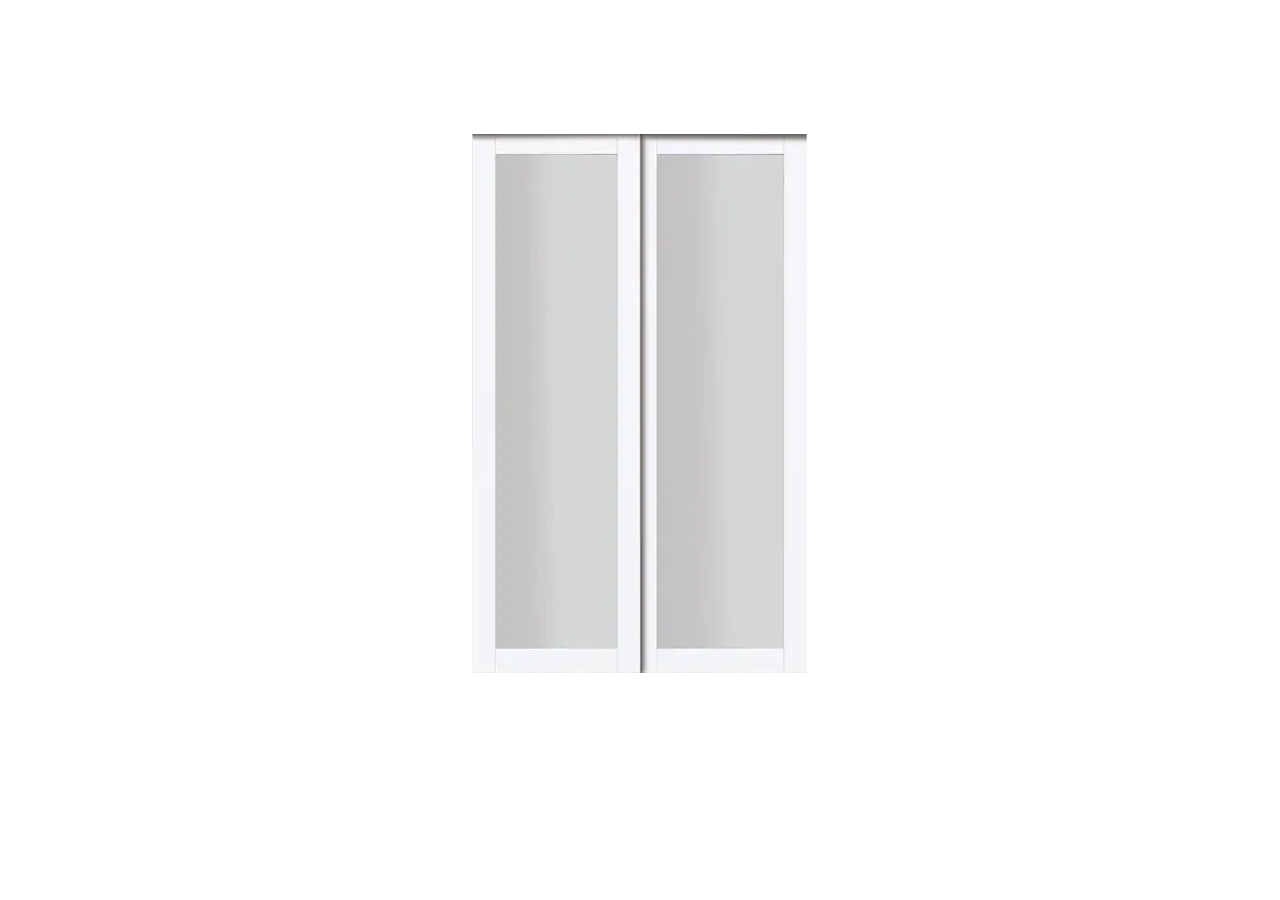
<file: index.html>
<html lang="en">
<head>
    <meta charset="UTF-8">
    <meta name="viewport"
          content="width=device-width, user-scalable=no, initial-scale=1.0, maximum-scale=1.0, minimum-scale=1.0">
    <meta http-equiv="X-UA-Compatible" content="ie=edge">
    <link rel="stylesheet" href="assets/css/landingpage/landing.css">
    <title>Welcome</title>
</head>
<body>
<div class="door">
    <div class="door-wrapper">
        <input type="checkbox" checked>
        <div class="door-section door-section-left">
            <a href="maincontent.html"><img src="assets/images/landingpage/door.jpg" alt="enterdoors.jpg" class="left-door"></a>
        </div>
        <div class="door-reveal">
            <a style="text-decoration: none;" href="maincontent.html"><p class="enter">Enter</p></a>
        </div>
        <div class="door-section door-section-right">
            <img src="assets/images/landingpage/door1.jpg" alt="enterdoors.jpg" class="right-door">
        </div>
    </div>
</div>
</body>
</html>
</file>
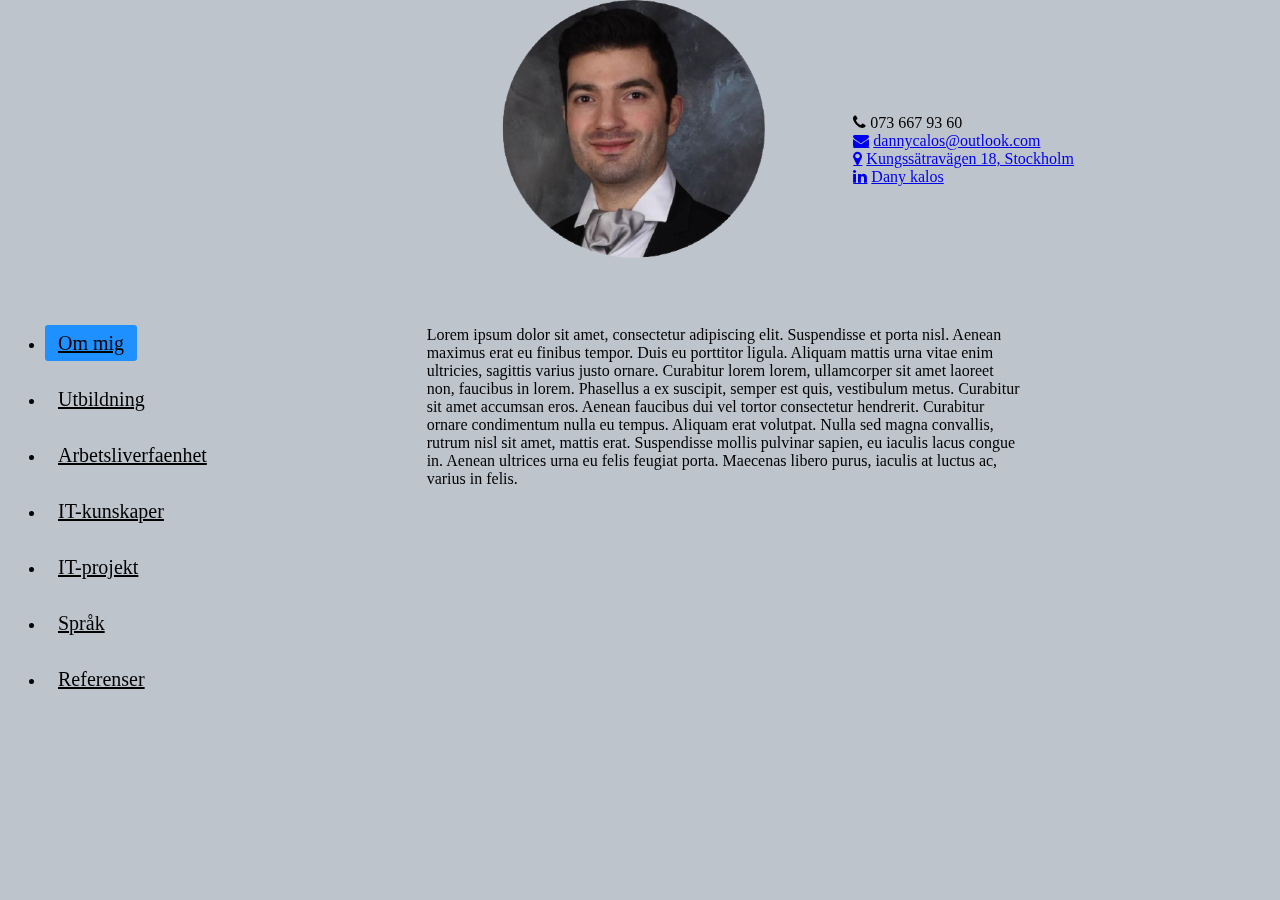
<file: DannyKalosPortfolio.html>
<html lang="en">
<head>
    <meta charset="UTF-8">
    <meta name="viewport"
          content="width=device-width, user-scalable=no, initial-scale=1.0, maximum-scale=1.0, minimum-scale=1.0">
    <meta http-equiv="X-UA-Compatible" content="ie=edge">
    <link rel="stylesheet" href="assets/css/portfolio/dannykalosportfolio.css">
    <link rel="stylesheet" href="https://cdnjs.cloudflare.com/ajax/libs/font-awesome/4.7.0/css/font-awesome.min.css">
    <title>Danny Kalos</title>
</head>
<body>
    <div class="container">
        <img src="assets/images/dannycv/dannykalos.png" alt="image"/>
        <div class="contactinfo">
            <section class="mobile">
                <a id="mobileIconTag" class="fa fa-phone"></a>
                <span id = "phoneIcon" class="fa fa-phone"></span>
                <span id="mobileNumber" >073 667 93 60</span>
            </section>
            <section class="email">
                <a href="#emailBox" id = "envelopeIcon" class="fa fa-envelope"></a> 
                <a id="emailAddress" href="#emailBox">dannycalos@outlook.com</a>
            </section>
            <section class="adress">
                <a href="https://www.google.se/maps/place/Kungss%C3%A4trav%C3%A4gen+18,+127+37+Sk%C3%A4rholmen/@59.2864917,17.9205405,17z/data=!3m1!4b1!4m5!3m4!1s0x465f769abcc0ce9b:0xb589e49b9515ac29!8m2!3d59.2864917!4d17.9227292" id = "locationIcon" class="fa fa-map-marker"></a> 
                <a id="location" href="https://www.google.se/maps/place/Kungss%C3%A4trav%C3%A4gen+18,+127+37+Sk%C3%A4rholmen/@59.2864917,17.9205405,17z/data=!3m1!4b1!4m5!3m4!1s0x465f769abcc0ce9b:0xb589e49b9515ac29!8m2!3d59.2864917!4d17.9227292">Kungssätravägen 18, Stockholm</a>
            </section>
            <section class="linkedin">
                <a href="https://www.linkedin.com/in/dany-kalos-a0a109143" id = "linkedinIcon" class="fa fa-linkedin"></a> 
                <a id="linkedinProfile" href="https://www.linkedin.com/in/dany-kalos-a0a109143">Dany kalos</a>
            </section>
        </div>
        <nav>
            <ul>
                <li><a id="menuButton1" class="active" href="#text-section1" onclick="displayElement('text-section1', 'menuButton1')">Om mig</a></li>
                <li><a id="menuButton2" href="#text-section2" onclick="displayElement('text-section2', 'menuButton2')">Utbildning</a></li>
                <li><a id="menuButton3" href="#text-section3" onclick="displayElement('text-section3', 'menuButton3')">Arbetsliverfaenhet</a></li>
                <li><a id="menuButton4" href="#text-section4" onclick="displayElement('text-section4', 'menuButton4')">IT-kunskaper</a></li>    
                <li><a id="menuButton5" href="#text-section5" onclick="displayElement('text-section5', 'menuButton5')">IT-projekt</a></li>
                <li><a id="menuButton6" href="#text-section6" onclick="displayElement('text-section6', 'menuButton6')">Språk</a></li>    
                <li><a id="menuButton7" href="#text-section7" onclick="displayElement('text-section7', 'menuButton7')">Referenser</a></li>
            </ul>
        </nav>
        <div class="text">
            <section id="text-section1" class="text-section1">Lorem ipsum dolor sit amet, consectetur adipiscing elit. Suspendisse et porta nisl. Aenean maximus erat eu finibus tempor. Duis eu porttitor ligula. Aliquam mattis urna vitae enim ultricies, sagittis varius justo ornare. Curabitur lorem lorem, ullamcorper sit amet laoreet non, faucibus in lorem. Phasellus a ex suscipit, semper est quis, vestibulum metus. Curabitur sit amet accumsan eros. Aenean faucibus dui vel tortor consectetur hendrerit. Curabitur ornare condimentum nulla eu tempus. Aliquam erat volutpat. Nulla sed magna convallis, rutrum nisl sit amet, mattis erat. Suspendisse mollis pulvinar sapien, eu iaculis lacus congue in. Aenean ultrices urna eu felis feugiat porta. Maecenas libero purus, iaculis at luctus ac, varius in felis.</section>
            <section id="text-section2" class="text-section2">
                <h3>Java (Yh-utbildning), 400 poäng,
                Newton Yrkeshögskola, 2019 – pågående</h3>
                <li>Utbildningen är framtagen i nära samarbete med IT-branschen och syftar till att ge en bred kompetens för att kunna arbeta som programmerare i teammiljö</li>
                <li>Utbildningen är 4 terminer lång</li>
                <li>En tredjedel av utbildningen är praktik på företag i IT-branschen</li>
                <li>I utbildningen ingår kurser inom områdena objektorienterad programmering, testning, agil systemutveckling, utveckling av webbapplikationer, entreprenörskap, färdighetsträning, ledarskap och kommunikation</li>
                
                <h3>Revisor (Universitet-utbildning), 180 poäng,
                The Lebanese University of Business, 2005 – 2008</h3>
                <li>Utbildningen fokuserade endast på företagsekonomi, emellertid handlade vissa kurser bland annat om ekonomi, finansmatte, juridik, marknadsföring och konsumtion</li>
                <li>Utbildning är oavslutad. Jag har en hängande kurs kvar vilken utgör 3 poäng.</li>
                <li>Examenprojektet är slutfört.</li> 
                
                <h3>Ekonomi och sociologi (Gymnasie ), Sen El Fil Gymnasiet, 2004
                3 årsutbildning</h3>
                <li>Första året är allmänt och de andra 2 år är linje utbildning</li>
                </section>
            <section id="text-section3" class="text-section3">
                <h3>Logistiker, Hisselektronik, 2017/12 - nuvarande</h3>
                <li>Hantera inleverans och utleverans, tar emot inleverans och boka transport för utleverans</li>
                <li>Kunskap inom företagsystemet Monitor</li>
                <li>Hantera lager, skapa, planera och spara plats effektivt</li>
                <li>Kundservice och kontakt med olika transportbolag</li>
                
                <h3>Byggarbetare, Sthlm riv & bemanning, 2017/05 - 2017/12</h3> 
                <li>Arbetsledare på olika arbetsplatser</li>
                <li>Planera arbetet på ett säkert sätta</li>
                <li>Arbetsuppgifterna kan innebära kunskap inom snickeri, rivning och renovering</li>
                
                <h3>Försäljare/ Kundsupporter, Zeus Telecom, 2012/06 – 2016/09</h3>
                <li>Sälja telecom applikationer till olika privata företag samt privata personer</li>
                <li>Möta, hjälpa och träna kunder</li>
                
                
                <h3>Kundservis/ kassör,Money Transfer, 2009/06 – 2012/04</h3>
                <li>Kassör, kundservice och rösträknare</li>
                <li>Skicka och ta emot pengar</li> 
                <li>Växla pengar i olika valutor</li>
                </section>
            <section id="text-section4" class="text-section4">
                <li>Kunskaper inom Java (Swing, JavaFX, Spring Framework, MySQL och GitHub</li>
            </section>
            <section id="text-section5" class="text-section5"></section>
            <section id="text-section6" class="text-section6">
                <li>Engelska, Svenska, Franska, Standard Arabiska och Libanesiska (flytande i både tal och skrift).</li>
            </section>
            <section id="text-section7" class="text-section7"></section>
            <form id="emailBox" action="mailto:dannycalos@outlook.com" method="post" enctype="text/plain">
                Namn:<br>
                <input type="text" name="name" required><br>
                Ämne:<br>
                <input type="text" name="subject" required><br>
                Meddelande:<br>
                <textarea name="Message" rows="10" cols="50" required></textarea><br><br>
                <input type="submit" value="Sicka">
                <input type="reset" value="Börja om">
            </form>
        </div>
    </div>
</body>
<footer>
    <script src="assets/scripts/dannykalosportfolio.js"></script> 
</footer>
</html>
</file>
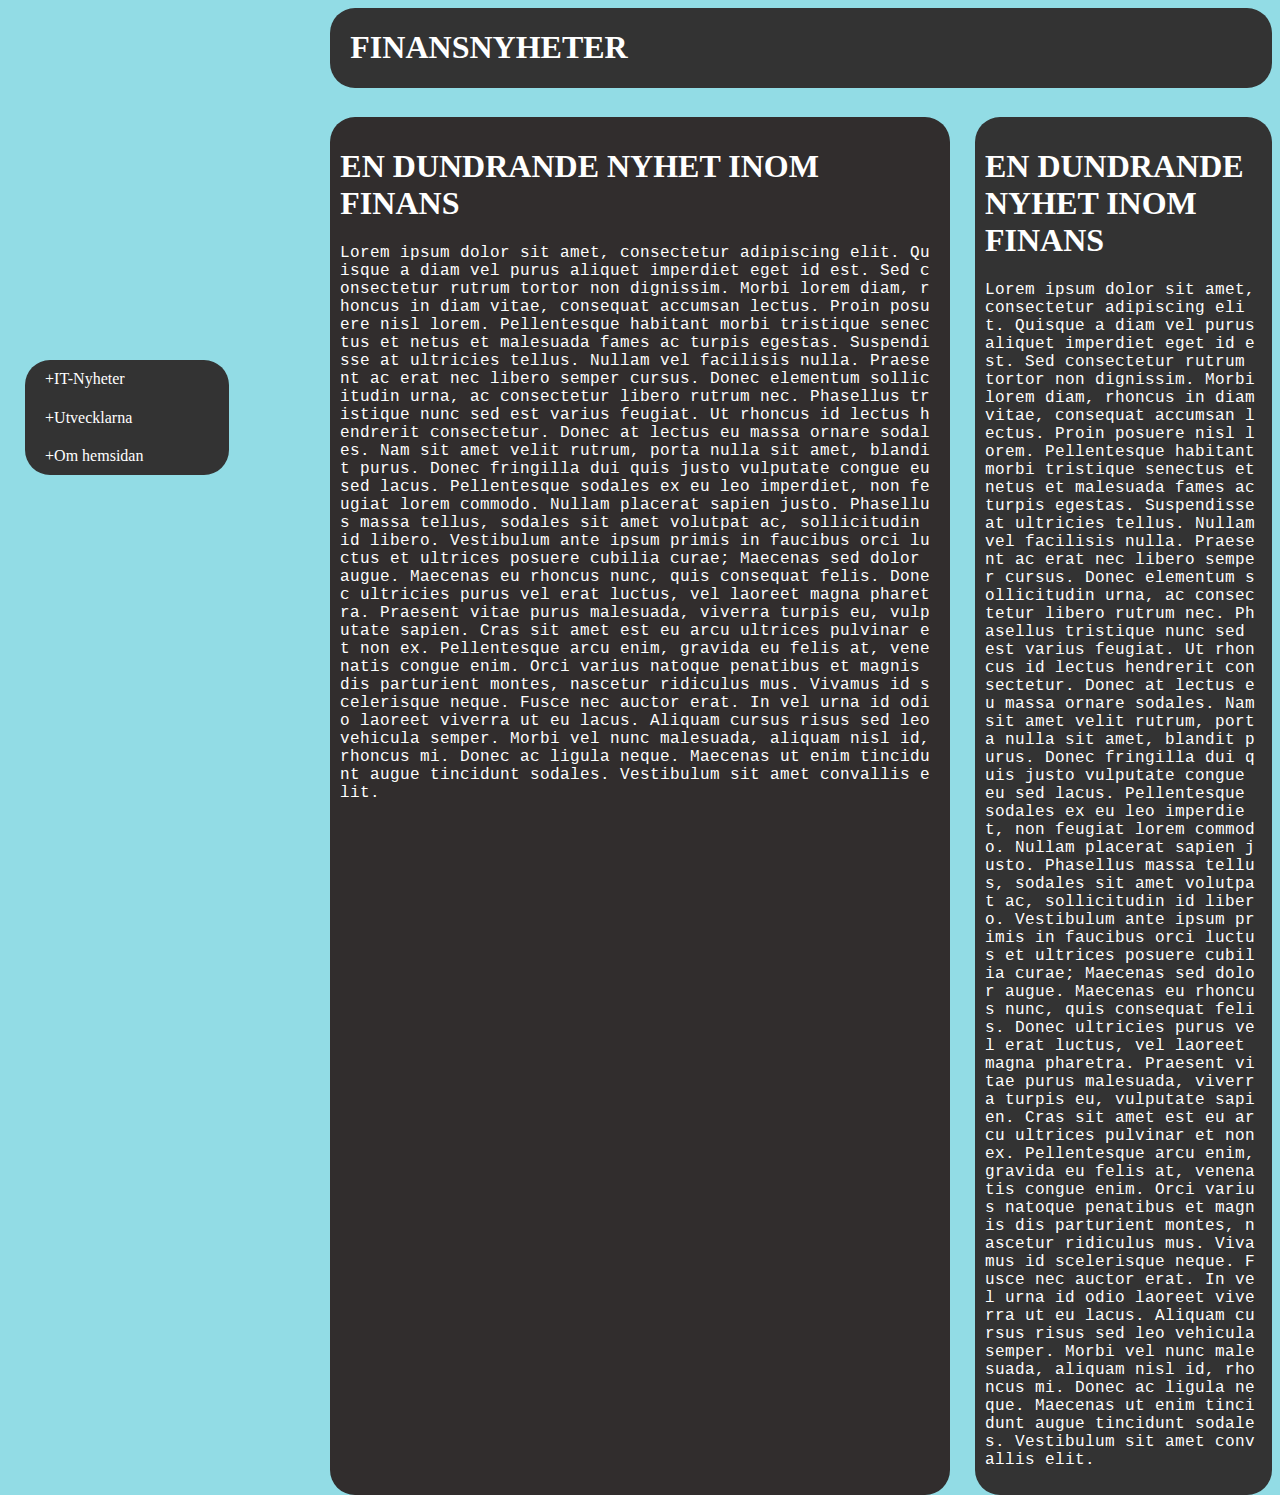
<file: finance.html>
<!DOCTYPE html>
<html>
<head>
    <link rel="stylesheet" href="assets/css/news/finance-grid.css">
    <link rel="stylesheet" href="assets/css/menu/menu-bar.css">
</head>
<body>
    <div id="maingrid">
        <div class="headbox">
            <h1>FINANSNYHETER</h1>
        </div>
            <div class="menu">
                <nav>
                    <a class="menu-choice" id="navTag1" href="#" onclick="displayNavContents('contents-news', 'navTag1')">+IT-Nyheter</a>
                    <ul id="contents-news">
                        <a class="menu-choice" href="finance.html">Finans</a>
                        <a class="menu-choice" href="games.html">Spel</a>
                        <a class="menu-choice" href="technology.html">Teknologi</a>
                        <a class="menu-choice" href="jobs.html">Jobbannonser</a>
                    </ul>
                    <a class="menu-choice" id="navTag2" href="#" onclick="displayNavContents('contents-developers', 'navTag2')">+Utvecklarna</a>
                    <ul id="contents-developers">
                        <a class="menu-choice" target="_blank" href="DannyKalosPortfolio.html">Danny Kalos</a>
                        <a class="menu-choice" target="_blank" href="johanlind.html">Johan Lind</a>
                        <a class="menu-choice" target="_blank" href="stefanmichal.html">Stefan Michal</a>
                        <a class="menu-choice" target="_blank" href="tadevos.html">Tadevos Eliasyan</a>
                    </ul>
                    <a class="menu-choice" id="navTag3" href="#" onclick="displayNavContents('contents-about', 'navTag3')">+Om hemsidan</a>
                    <ul id="contents-about">
                        <a class="menu-choice" href="#">Hur?</a>
                        <a class="menu-choice" href="#">Varför?</a>
                        <a class="menu-choice" href="#">Skolan</a>
                    </ul>
                </nav>
            </div>
        <div class="bigbox">
            <div class="box-content">
                <h1>EN DUNDRANDE NYHET INOM FINANS</h1>
                <p>
                    Lorem ipsum dolor sit amet, consectetur adipiscing elit. Quisque a diam 
                    vel purus aliquet imperdiet eget id est. Sed consectetur rutrum tortor 
                    non dignissim. Morbi lorem diam, rhoncus in diam vitae, consequat 
                    accumsan lectus. Proin posuere nisl lorem. Pellentesque habitant morbi 
                    tristique senectus et netus et malesuada fames ac turpis egestas. 
                    Suspendisse at ultricies tellus. Nullam vel facilisis nulla. Praesent ac
                     erat nec libero semper cursus. Donec elementum sollicitudin urna, ac 
                     consectetur libero rutrum nec. Phasellus tristique nunc sed est varius 
                     feugiat. Ut rhoncus id lectus hendrerit consectetur.

                    Donec at lectus eu massa ornare sodales. Nam sit amet velit rutrum, 
                    porta nulla sit amet, blandit purus. Donec fringilla dui quis justo 
                    vulputate congue eu sed lacus. Pellentesque sodales ex eu leo imperdiet, 
                    non feugiat lorem commodo. Nullam placerat sapien justo. Phasellus massa
                     tellus, sodales sit amet volutpat ac, sollicitudin id libero. Vestibulum
                      ante ipsum primis in faucibus orci luctus et ultrices posuere cubilia 
                      curae; Maecenas sed dolor augue. Maecenas eu rhoncus nunc, quis 
                      consequat felis. Donec ultricies purus vel erat luctus, vel laoreet 
                      magna pharetra. Praesent vitae purus malesuada, viverra turpis eu, 
                      vulputate sapien. Cras sit amet est eu arcu ultrices pulvinar et non ex. 
                      Pellentesque arcu enim, gravida eu felis at, venenatis congue enim.
                    
                    Orci varius natoque penatibus et magnis dis parturient montes, nascetur 
                    ridiculus mus. Vivamus id scelerisque neque. Fusce nec auctor erat. In vel 
                    urna id odio laoreet viverra ut eu lacus. Aliquam cursus risus sed leo 
                    vehicula semper. Morbi vel nunc malesuada, aliquam nisl id, rhoncus mi. 
                    Donec ac ligula neque. Maecenas ut enim tincidunt augue tincidunt sodales. 
                    Vestibulum sit amet convallis elit.
                </p>
            </div>
        </div>
        <div class="smallbox">
            <div class="box-content">
                <h1>EN DUNDRANDE NYHET INOM FINANS</h1>
                <p>
                    Lorem ipsum dolor sit amet, consectetur adipiscing elit. Quisque a diam 
                    vel purus aliquet imperdiet eget id est. Sed consectetur rutrum tortor 
                    non dignissim. Morbi lorem diam, rhoncus in diam vitae, consequat 
                    accumsan lectus. Proin posuere nisl lorem. Pellentesque habitant morbi 
                    tristique senectus et netus et malesuada fames ac turpis egestas. 
                    Suspendisse at ultricies tellus. Nullam vel facilisis nulla. Praesent ac
                     erat nec libero semper cursus. Donec elementum sollicitudin urna, ac 
                     consectetur libero rutrum nec. Phasellus tristique nunc sed est varius 
                     feugiat. Ut rhoncus id lectus hendrerit consectetur.

                    Donec at lectus eu massa ornare sodales. Nam sit amet velit rutrum, 
                    porta nulla sit amet, blandit purus. Donec fringilla dui quis justo 
                    vulputate congue eu sed lacus. Pellentesque sodales ex eu leo imperdiet, 
                    non feugiat lorem commodo. Nullam placerat sapien justo. Phasellus massa
                     tellus, sodales sit amet volutpat ac, sollicitudin id libero. Vestibulum
                      ante ipsum primis in faucibus orci luctus et ultrices posuere cubilia 
                      curae; Maecenas sed dolor augue. Maecenas eu rhoncus nunc, quis 
                      consequat felis. Donec ultricies purus vel erat luctus, vel laoreet 
                      magna pharetra. Praesent vitae purus malesuada, viverra turpis eu, 
                      vulputate sapien. Cras sit amet est eu arcu ultrices pulvinar et non ex. 
                      Pellentesque arcu enim, gravida eu felis at, venenatis congue enim.
                    
                    Orci varius natoque penatibus et magnis dis parturient montes, nascetur 
                    ridiculus mus. Vivamus id scelerisque neque. Fusce nec auctor erat. In vel 
                    urna id odio laoreet viverra ut eu lacus. Aliquam cursus risus sed leo 
                    vehicula semper. Morbi vel nunc malesuada, aliquam nisl id, rhoncus mi. 
                    Donec ac ligula neque. Maecenas ut enim tincidunt augue tincidunt sodales. 
                    Vestibulum sit amet convallis elit.
            </p>
            </div>
        </div>
    </div>
</body>
<script src="assets/scripts/menu/menu-bar.js"></script>
</html>
</file>
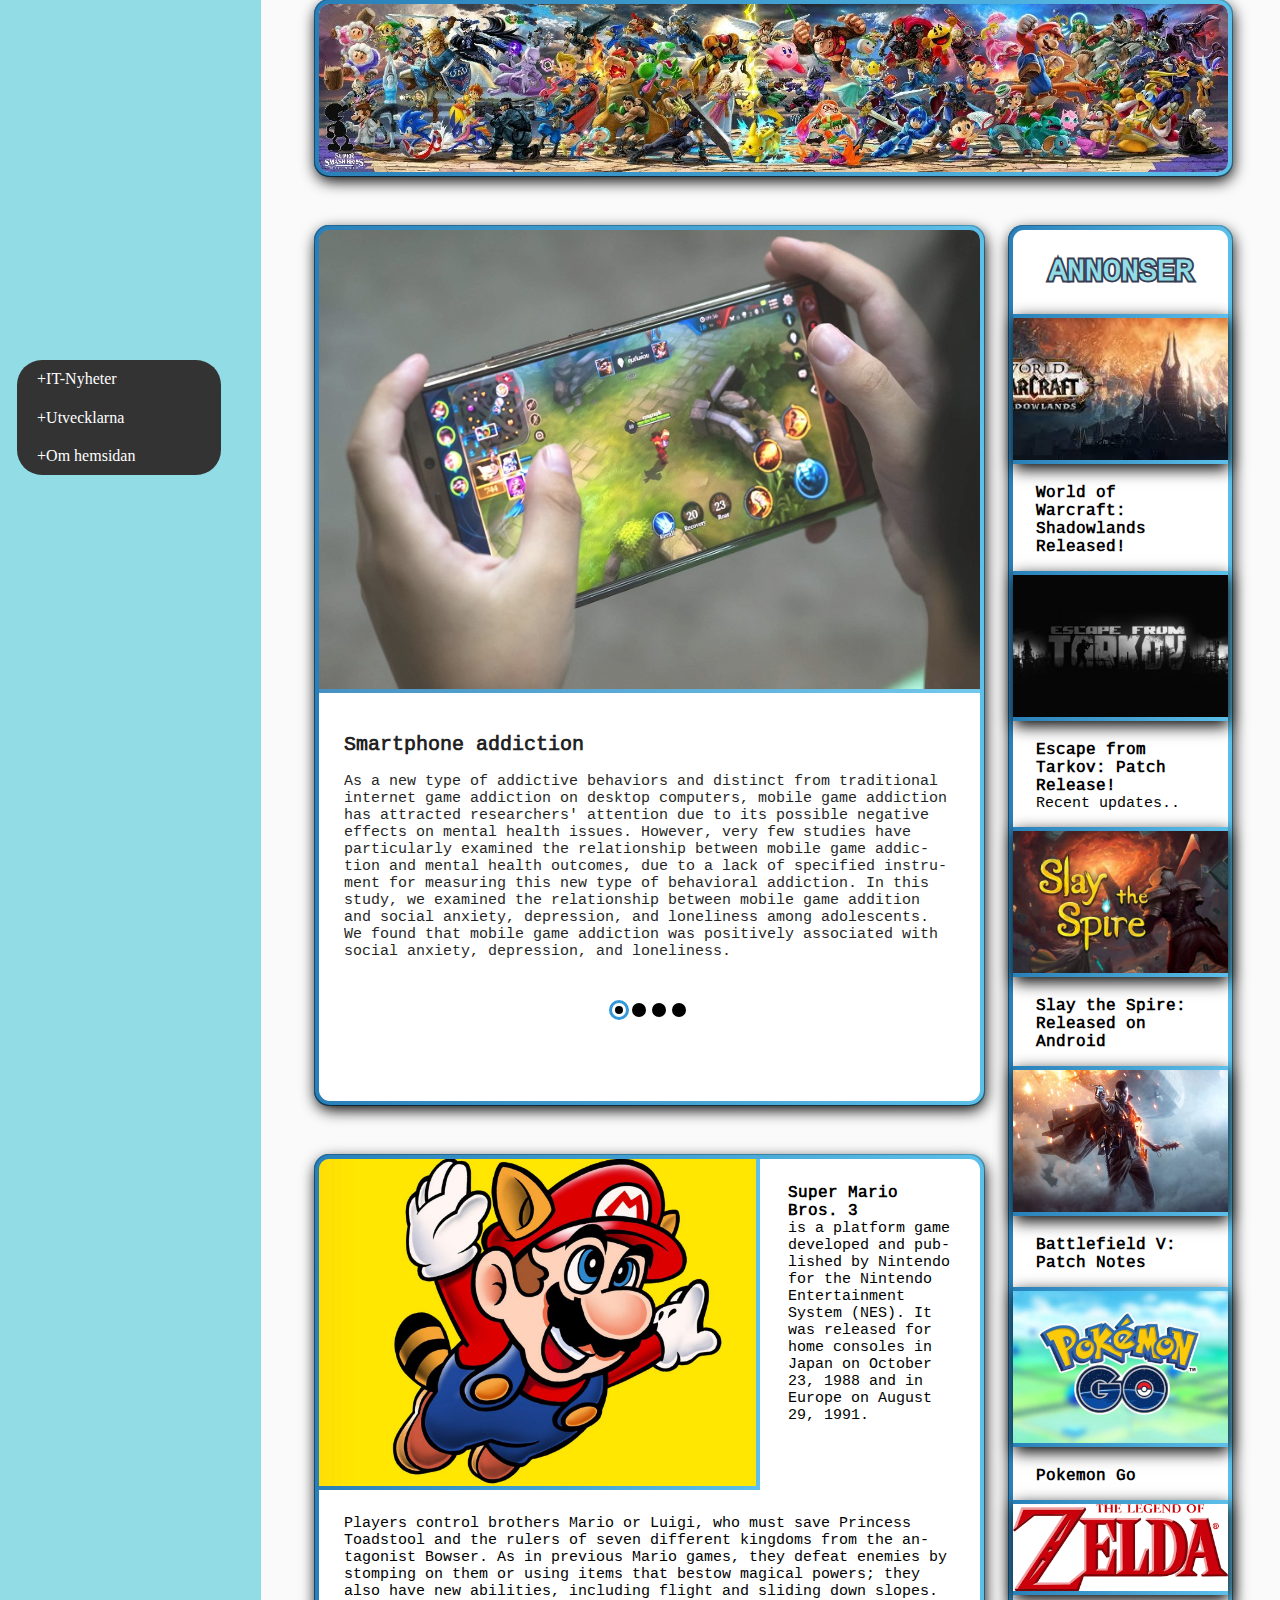
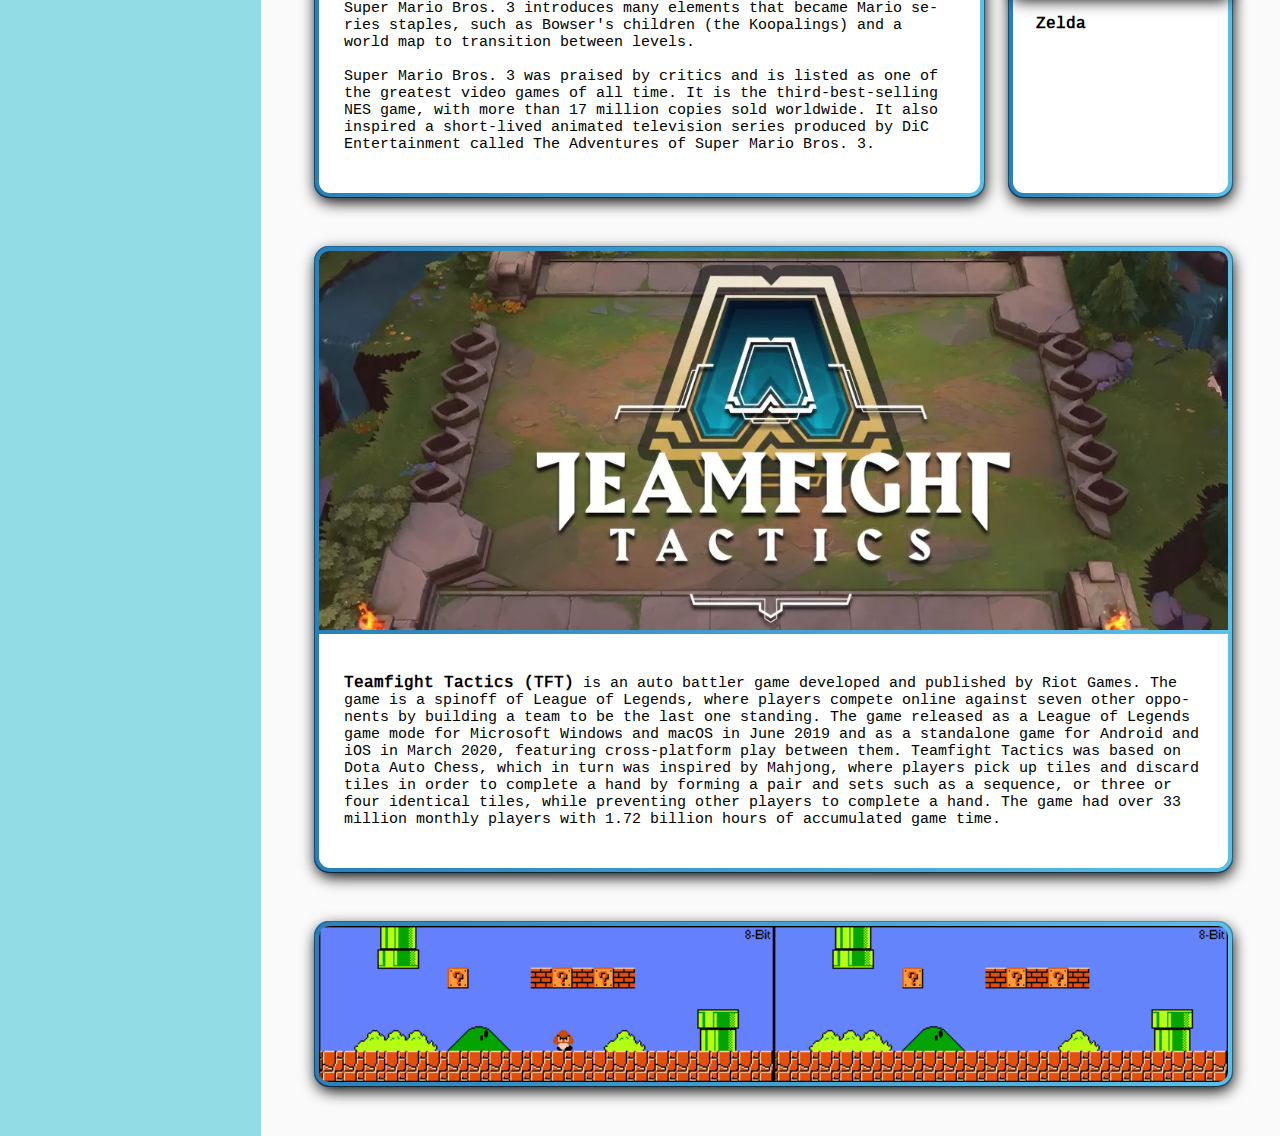
<file: games.html>
<html lang="en">
<head>
    <meta charset="UTF-8">
    <meta name="viewport"
          content="width=device-width, user-scalable=no, initial-scale=1.0, maximum-scale=1.0, minimum-scale=1.0">
    <meta http-equiv="X-UA-Compatible" content="ie=edge">
    <link rel="stylesheet" href="assets/css/news/games.css">
    <link rel="stylesheet" href="assets/css/menu/menu-bar.css">
    <title>Games</title>
</head>
<body>
<div id="container">
    <div class="menu">
        <nav>
            <a class="menu-choice" id="navTag1" href="#" onclick="displayNavContents('contents-news', 'navTag1')">+IT-Nyheter</a>
            <ul id="contents-news">
                <a class="menu-choice" href="finance.html">Finans</a>
                <a class="menu-choice" href="games.html">Spel</a>
                <a class="menu-choice" href="technology.html">Teknologi</a>
                <a class="menu-choice" href="jobs.html">Jobbannonser</a>
            </ul>
            <a class="menu-choice" id="navTag2" href="#" onclick="displayNavContents('contents-developers', 'navTag2')">+Utvecklarna</a>
            <ul id="contents-developers">
                <a class="menu-choice" target="_blank" href="DannyKalosPortfolio.html">Danny Kalos</a>
                <a class="menu-choice" target="_blank" href="johanlind.html">Johan Lind</a>
                <a class="menu-choice" target="_blank" href="stefanmichal.html">Stefan Michal</a>
                <a class="menu-choice" target="_blank" href="tadevos.html">Tadevos Eliasyan</a>
            </ul>
            <a class="menu-choice" id="navTag3" href="#" onclick="displayNavContents('contents-about', 'navTag3')">+Om
                hemsidan</a>
            <ul id="contents-about">
                <a class="menu-choice" href="#">Hur?</a>
                <a class="menu-choice" href="#">Varför?</a>
                <a class="menu-choice" href="#">Skolan</a>
            </ul>
        </nav>
    </div>
    <header class="header borders border-animation">
        <a href="#"><img src="assets/images/game-news/super-wide-nintendo.jpg" alt="banner"></a>

    </header>
    <section class="big-article borders border-animation">
        <div class="inner-grid-big">
            <div>
                <img class="big-article-img borders desktop-media add-border-animation-color"
                     src="assets/images/game-news/smartphone-game.jpg"
                     alt="smartphone">
                <p class="desktop-p"><b>Smartphone addiction</b><br/>As a new type of addictive behaviors and distinct
                    from traditional internet game addiction on desktop computers, mobile game addiction has attracted
                    researchers' attention due to its possible negative effects on mental health issues. However, very
                    few studies have particularly examined the relationship
                    between mobile game addiction and mental health outcomes, due to a lack of specified instrument for
                    measuring this new type of behavioral addiction. In this study, we examined the relationship between
                    mobile game addition and social anxiety, depression, and loneliness among adolescents. We found that
                    mobile game addiction was positively associated with social anxiety, depression, and loneliness.
                </p>
                <img class="big-article-img borders desktop-media add-border-animation-color"
                     src="assets/images/game-news/lunar.jpg"
                     alt="call of duty">
                <p class="desktop-p"><b>The Steam Lunar New Year Sale is live</b><br/>
                    The Steam Lunar New Year Sale for 2021 is now underway, with an array of deals on thousands of
                    games and a free animated sticker for each day of the sale.
                    The sale will also include discounts on bundles in the Points Shop, including a Year of the
                    Ox-themed animated profile, mini-profile, avatar frame, and animated avatar. CS:GO, Dota, Half-Life,
                    and Portal bundles are also available, and if you already own some of the items in any of them, you
                    can still get the discount on whatever you need to finish them off.
                    <br/><br/><br/>
                    As always, Steam's magical machine tools will have plenty of game recommendations and options to
                    nail down your preferences even further. Even so, I've pored through the deals and put together a
                    list of a few I think you might like, which is to say that I like them, so hopefully you will too.
                </p>
                <img class="big-article-img borders desktop-media add-border-animation-color"
                     src="assets/images/game-news/cheap.jpg"
                     alt="cheap laptops">
                <p class="desktop-p"><b>Cheap gaming laptop deals this week</b><br/>
                    Cheap gaming laptop deals may be our very favorite PC gaming deals to track down. Why? Because
                    gaming laptops are the do-it-all devices that let us work and game from anywhere, and modern laptops
                    manage to do that while delivering hours of battery life and performance that nearly rivals a
                    desktop PC, at least when it comes to the best gaming laptops. Of course, putting all that into one
                    system that weighs only a few pounds is going to be expensive. But not if you find a cheap gaming
                    laptop deal.
                    <br/><br/><br/>
                    Every week we go searching for the best cheap gaming laptops we can find. Recently we've seen trends
                    of deals on systems with Nvidia's GTX 1650 and 1660 Ti, which don't offer the most powerful gaming
                    performance but cost well under $1000. We've also seen good deals on higher-end systems coming down
                    to around the $1200 mark.
                </p>
                <img class="big-article-img borders desktop-media add-border-animation-color"
                     src="assets/images/game-news/cod.jpg"
                     alt="lunar festival">
                <p class="desktop-p"><b>I played the worst Call of Duty in 2021 and deserved what I got</b><br/>
                    You know the old saying "They just don't make them like they used to?" When it comes to Call of
                    Duty, that's really for the best. I was reminded of the series' awkward grey/beige years when I got
                    curious about playing the 'worst' Call of Duty game ever and started looking over its very detailed
                    Wikipedia page. That's when I remembered that Call of Duty: Ghosts exists.<br/><br/>

                    We gave the 2013 Call of Duty a measly 67% at the time and it currently sits at a 68 on Metacritic.
                    Eight years later, I wish I could say it aged gracefully.
                    <br/>
                    I played some Call of Duty Ghosts in 2013, but somehow I completely forgot how absurd the beginning
                    of the campaign is. In the first 10 minutes you control an astronaut overseeing a sub-orbital
                    superweapon as it's hijacked by baddies. Then you just start floating through hallways firing off
                    space rifles! Miraculously, the bullets don't puncture and depressurize the station and the bad guys
                    manage to fire "kinetic bombardments" on coastal California that trigger mega-earthquakes. It's
                    basically the plot of Geostorm before Geostorm.
                </p>
                <div class="pagination-wrapper">
                    <div class="pagination">
                        <span id="0"></span>
                        <span id="1"></span>
                        <span id="2"></span>
                        <span id="3"></span>
                    </div>
                </div>
            </div>
        </div>
    </section>
    <section class="article1 borders border-animation">
        <div class="inner-grid-small">
            <p class="p-text-first"><b>Super Mario Bros. 3</b><br/> is a platform game developed and published by
                Nintendo for
                the Nintendo Entertainment System (NES). It was released for home consoles in Japan on October 23, 1988
                and in Europe on August 29, 1991. </p>
            <img class="big-article-img borders add-border-animation-color" src="assets/images/game-news/mario-3.jpg"
                 alt="super mario 3">
            <p class="p-text-second">Players control brothers Mario or Luigi, who must save Princess
                Toadstool and the
                rulers of seven different kingdoms from the antagonist Bowser. As in previous Mario games, they defeat
                enemies by stomping on them or using items that bestow magical powers; they also have new abilities,
                including flight and sliding down slopes. Super Mario Bros. 3 introduces many elements that became Mario
                series staples, such as Bowser's children (the Koopalings) and a world map to transition between levels.
                <br/><br/>
                Super Mario Bros. 3 was praised by critics and is listed as one of the greatest video games of all
                time. It is the third-best-selling NES game, with more than 17 million copies sold worldwide.
                It also inspired a short-lived animated television series produced by DiC Entertainment called The
                Adventures of Super Mario Bros. 3.
            </p>
        </div>
    </section>
    <section class="article2 borders border-animation">
        <div class="inner-grid-small-cover">
            <img class="small-article-img-cover borders add-border-animation-color"
                 src="assets/images/game-news/tft.jpg" alt="article-banner">
            <p class="p-text-big">
                <b>Teamfight Tactics (TFT)</b> is an auto battler game developed and published by Riot Games. The game
                is a
                spinoff of League of Legends, where players compete online against seven
                other opponents by building a team to be the last one standing. The game released as a League of Legends
                game mode for Microsoft Windows and macOS in June 2019 and as a standalone game for Android and iOS in
                March 2020, featuring cross-platform play between them. Teamfight Tactics was based on Dota Auto Chess,
                which in turn was inspired by Mahjong, where players pick up tiles and discard tiles in order to
                complete a hand by forming a pair and sets such as a sequence, or three or four identical tiles, while
                preventing other players to complete a hand. The game had over 33 million monthly players with 1.72
                billion hours of accumulated game time.
            </p>
        </div>
    </section>
    <aside class="sidebar borders border-animation">
        <div class="inner-grid-sidebar ">
            <h2 data-text="Annonser" class="ad-animation">Annonser</h2>
            <div>
                <a href="https://worldofwarcraft.com/en-us/shadowlands" target="_blank">
                    <img class="first-content-img borders border-animation add-border-animation-color"
                         src="assets/images/game-news/wow.jpg"
                         alt="world of warcraft"></a>
                <p class="p-text-first first-content padding-to-sidebar"><br/><b>World of Warcraft: Shadowlands
                    Released!</b>
                </p>
            </div>
            <div>
                <a href="https://www.escapefromtarkov.com/" target="_blank">
                    <img class="middle-content-img borders border-animation add-border-animation-color"
                         src="assets/images/game-news/escape-from-tarkov.jpg"
                         alt="Escape from Tarkov"></a>
                <p class="p-text-first second-content padding-to-sidebar"><br/><b>Escape from Tarkov: Patch Release!</b><br/>
                    Recent updates..
                </p>
            </div>
            <div>
                <a href="https://play.google.com/store/apps/details?id=com.humble.SlayTheSpire&hl=en_US&gl=US"
                   target="_blank">
                    <img class="middle-content-img borders border-animation add-border-animation-color"
                         src="assets/images/game-news/sts.jpg" alt="Slay the Spire"></a>
                <p class="p-text-first third-content padding-to-sidebar"><br/><b>Slay the Spire: Released on Android</b>
                </p>
            </div>
            <div>
                <a href="https://www.dice.se/game/battlefield-v" target="_blank">
                    <img class="middle-content-img borders border-animation add-border-animation-color"
                         src="assets/images/game-news/bf.jpg"
                         alt="Battlefield V"></a>
                <p class="p-text-first fourth-content padding-to-sidebar"><br/><b>Battlefield V: Patch Notes</b>
                </p>
            </div>
            <div>
                <a href="https://www.pokemongo.com/en-us/" target="_blank">
                    <img class="fifth-content-img borders border-animation add-border-animation-color"
                         src="assets/images/game-news/pokemon-go-banner.jpg"
                         alt="Pokemon Go"></a>
                <p class="p-text-first fifth-content padding-to-sidebar"><br/><b>Pokemon Go</b></p>
                <a href="https://www.zelda.com/" target="_blank">
                    <img class="sixth-content-img borders border-animation add-border-animation-color"
                         src="assets/images/game-news/zelda.jpg" alt="Zelda"></a>
                <p class="p-text-first sixth-content padding-to-sidebar"><br/><b>Zelda</b>
                </p>
            </div>
        </div>
    </aside>
    <footer class="footer borders border-animation">
        <div>
            <img class="stretched-gif area-1" src="assets/images/game-news/footer.gif" alt="mario"><img
                class="stretched-gif area-2" src="assets/images/game-news/footer-reverse.gif" alt="mario">

        </div>
    </footer>
</div>
</body>
<script src="https://ajax.googleapis.com/ajax/libs/jquery/3.5.1/jquery.min.js"></script>
<script src="assets/scripts/stefanmichaljs.js"></script>
<script src="assets/scripts/menu/menu-bar.js"></script>
</html>
</file>
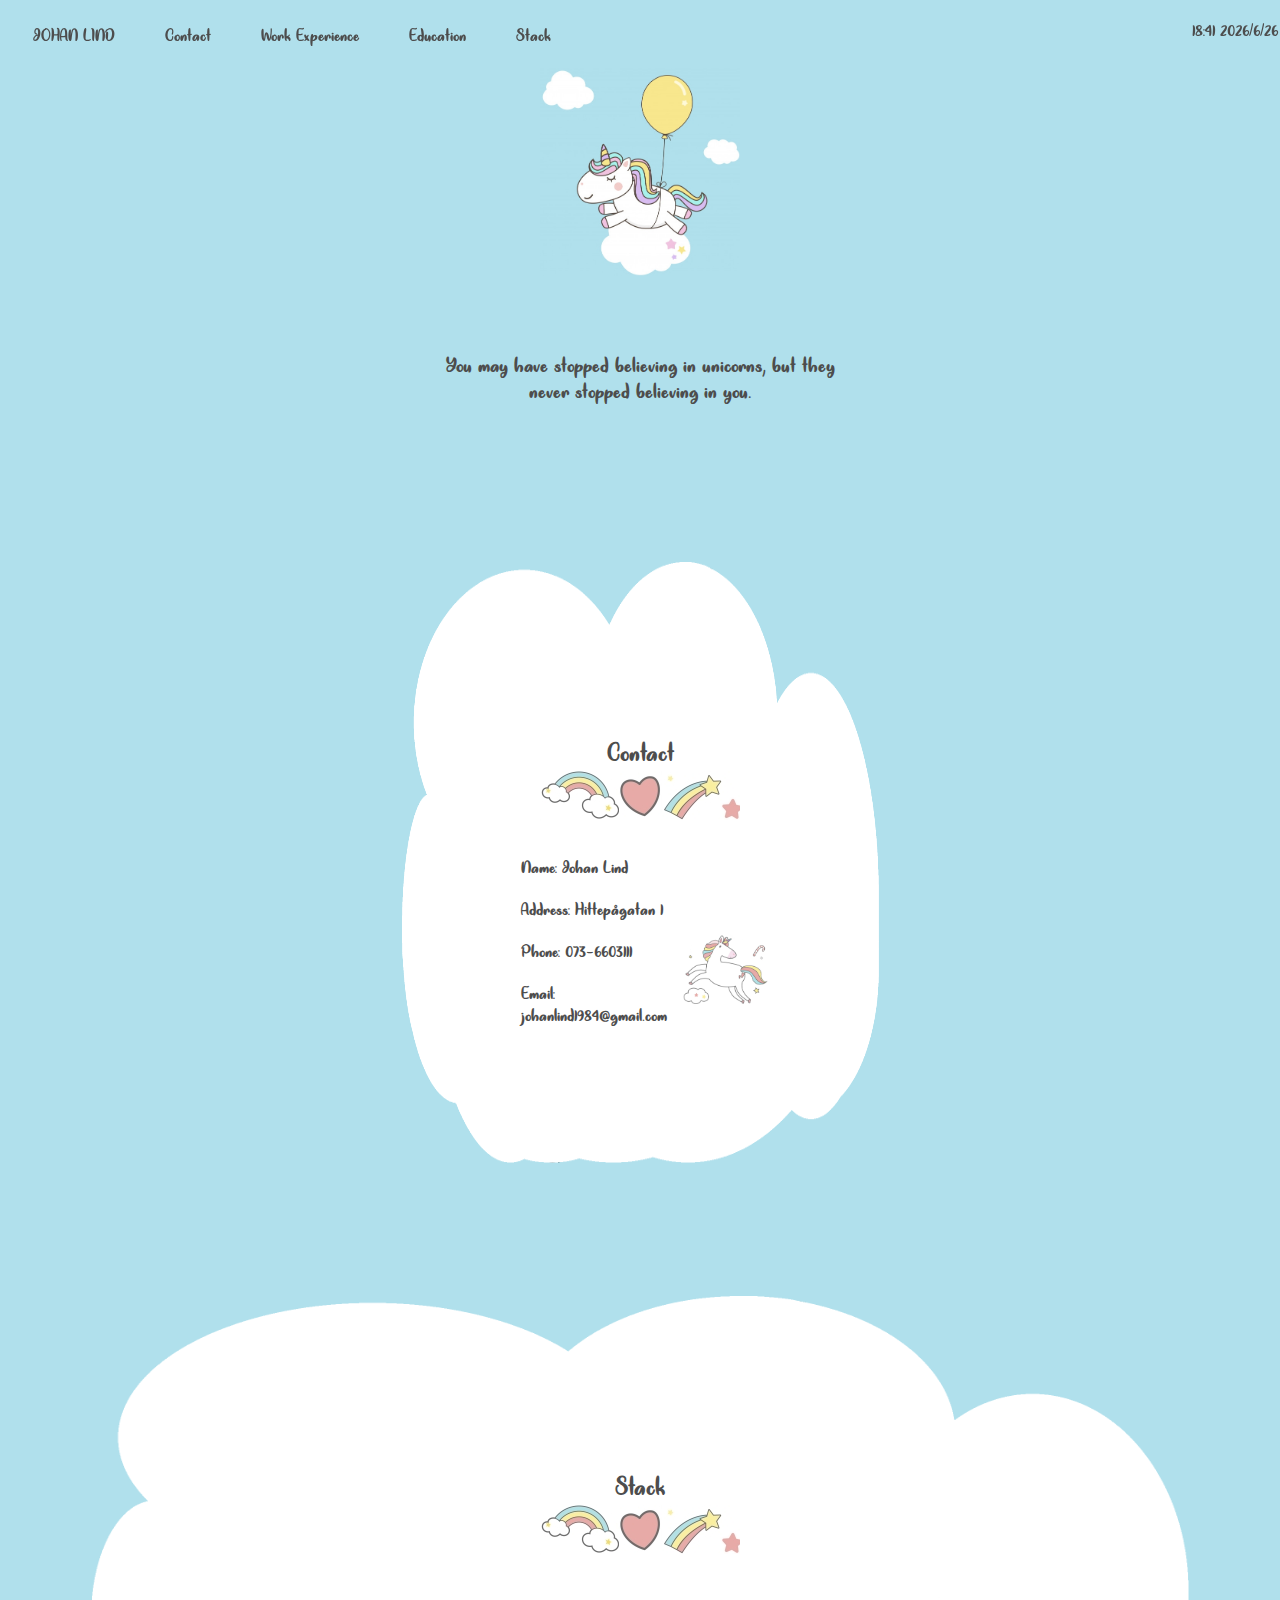
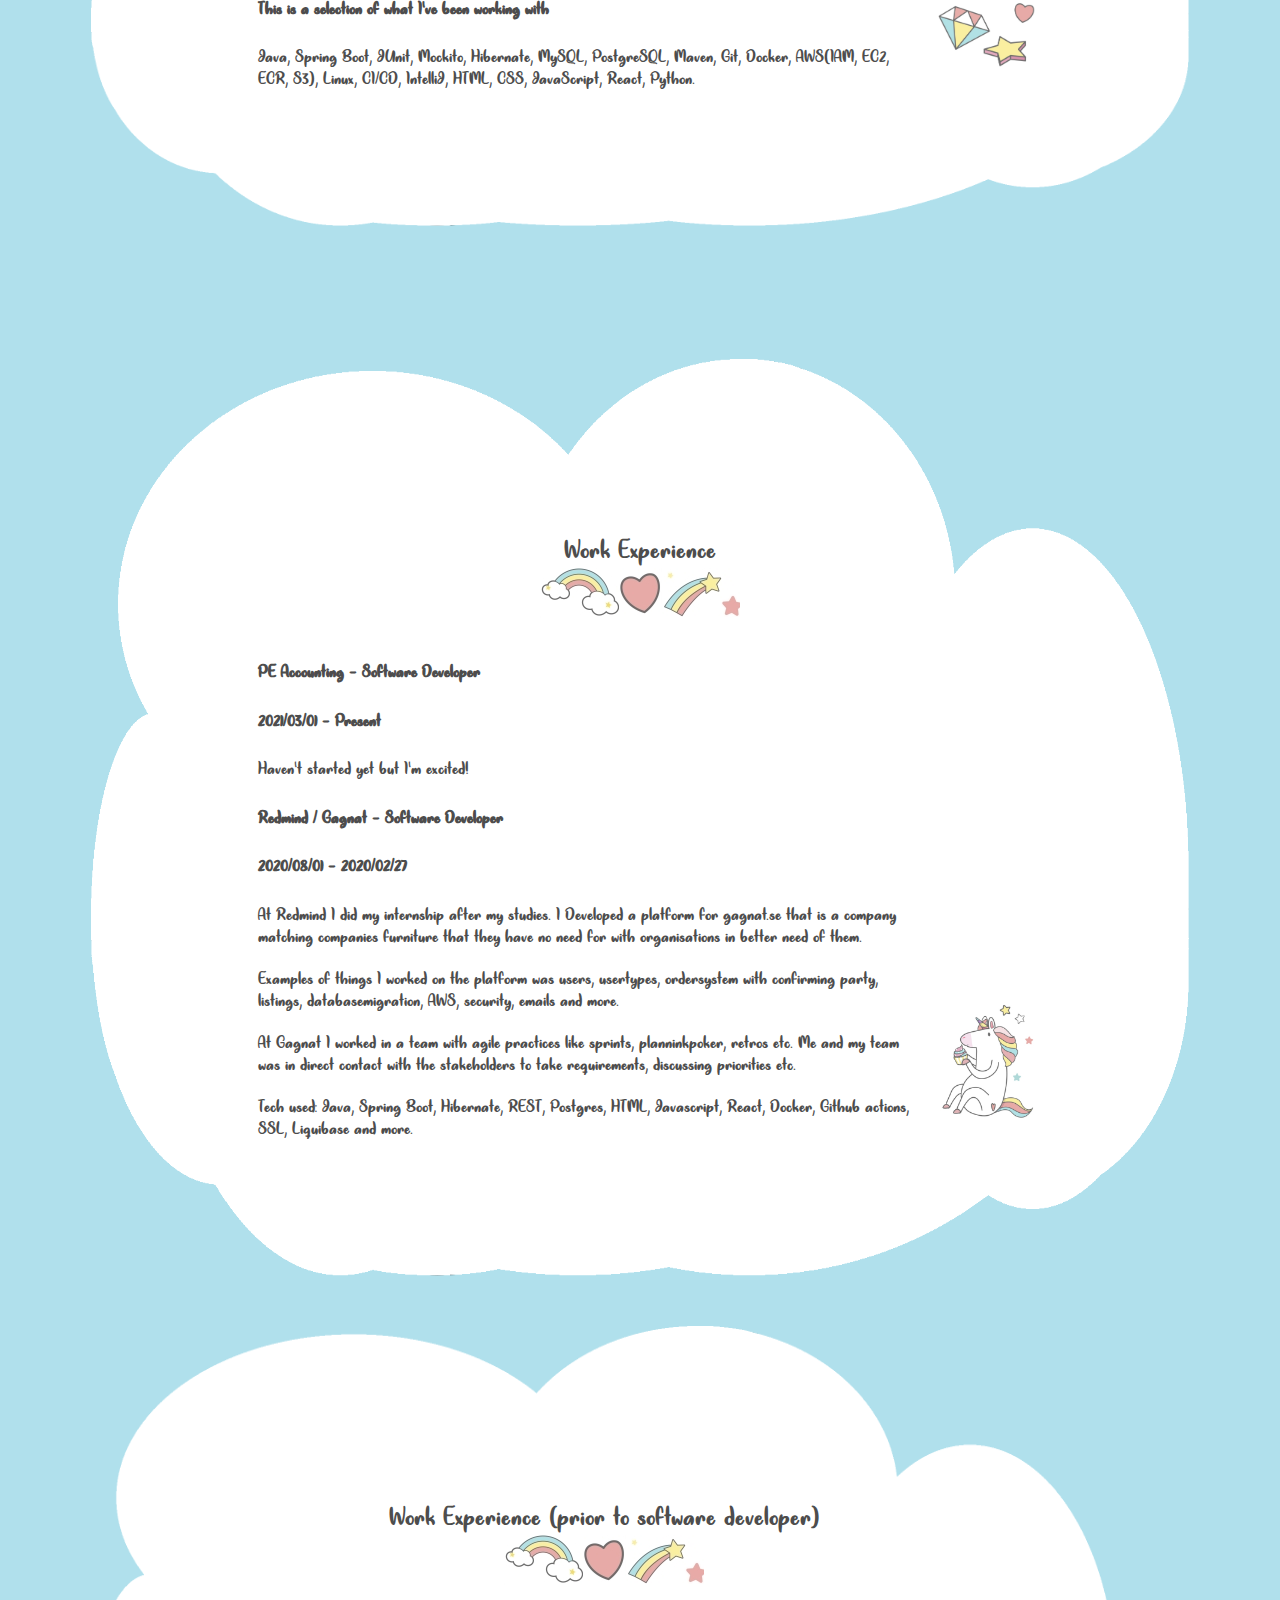
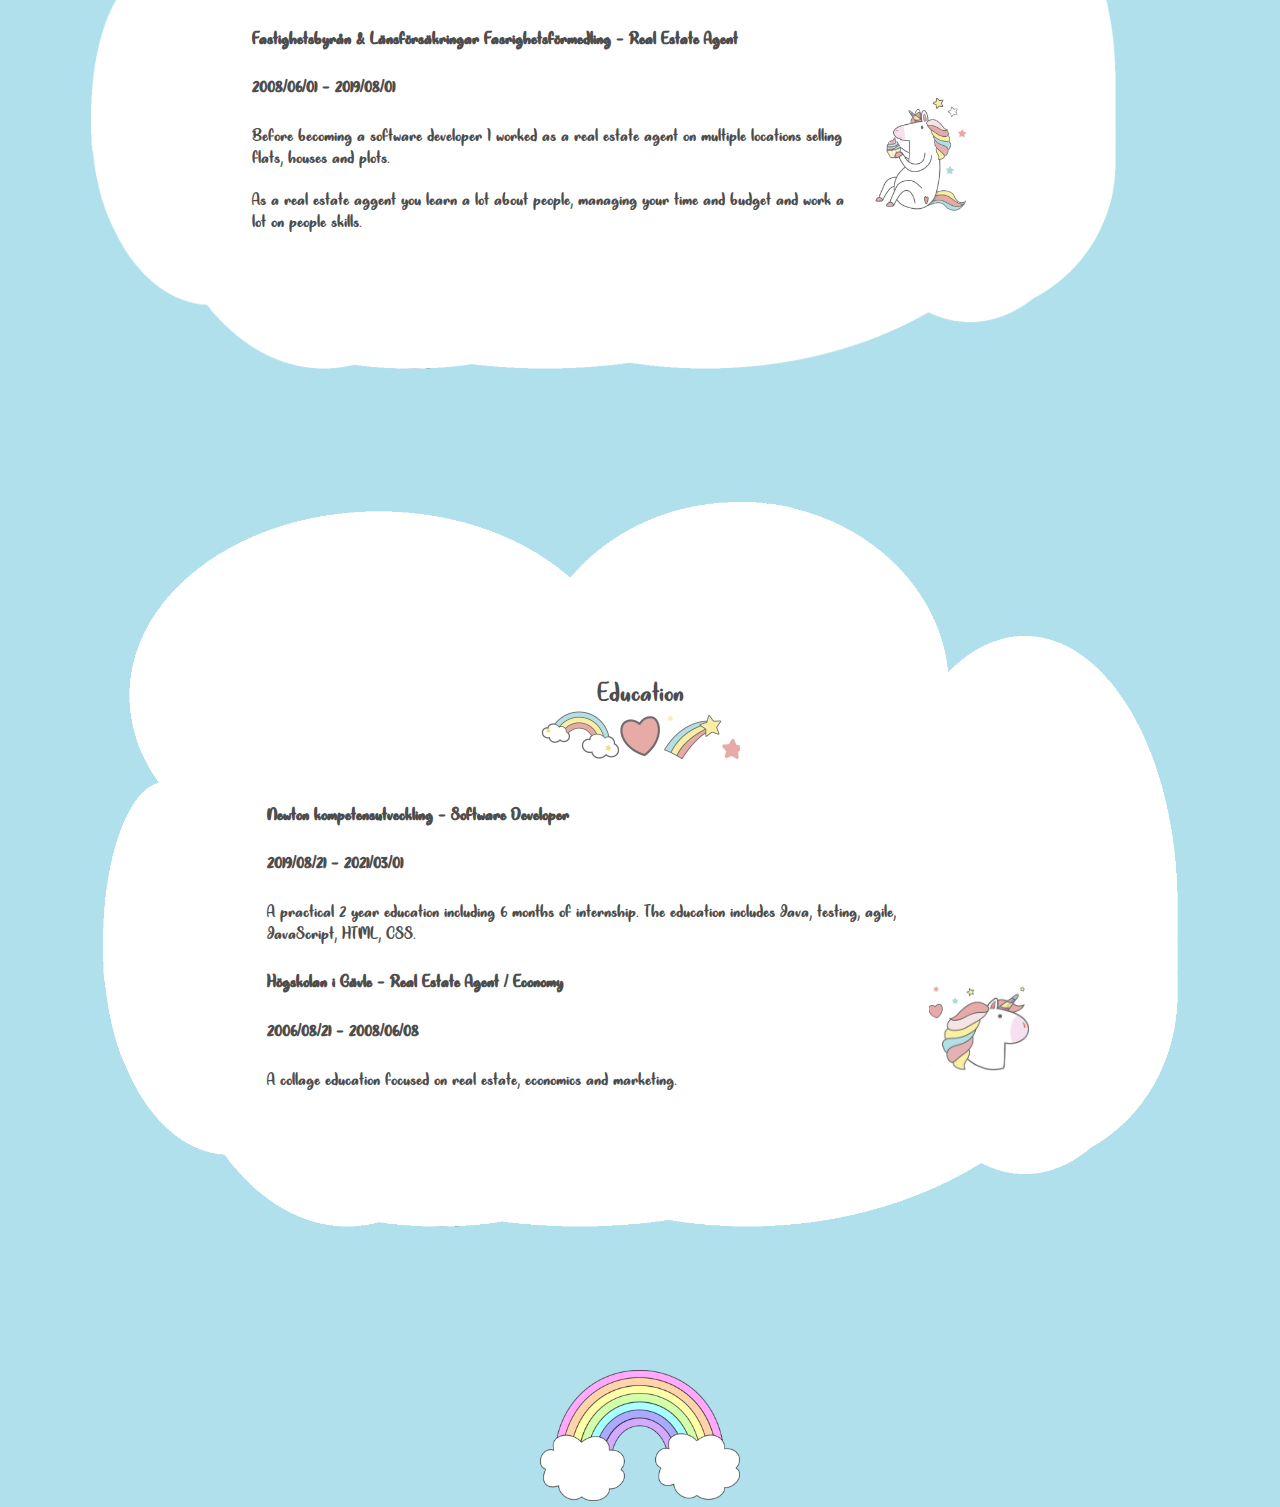
<file: johanlind.html>
<!DOCTYPE html>
<html>

<head>
    <link rel="stylesheet" href="assets/css/portfolio/johanlind.css">
    <script src="assets/scripts/johanlindjs.js"></script>
</head>

<body>
    <div id="navbar" class="navbar">
        <a href="#">JOHAN LIND</a>
        <a href="#contact">Contact</a>
        <a href="#workexperience">Work Experience</a>
        <a href="#education">Education</a>
        <a href="#stack">Stack</a>
        <p id="date"></p>
    </div>
    <section class="flex-container">
        <section id="maingrid">
            <section class="topimage">
                <section class="flex-container-picture-top"><img src="assets/images/johancv/unicornfooter.jpg"></section>
            </section>
            <section class="quote">
                <section class="quote-text">
                    <p id="quote"></p>
                </section>
            </section>
            <section class="contact">
                <section class="flex-container-row-could" id="contact">
                    <section class="flex-container-headline">Contact</section>
                    <section class="flex-container-headline-border"></section>
                    <section class="flex-container-row">
                        <section class="flex-container-text">
                            <p>Name: Johan Lind</p>
                            <p>Address: Hittepågatan 1</p>
                            <p>Phone: 073-6603111</p>
                            <p>Email: johanlind1984@gmail.com</p>
                        </section>
                        <section class="flex-container-right"><img src="assets/images/johancv/unicorn-jumping-right.jpg"></section>
                    </section>
                </section>
            </section>
            <section class="workexperience">
                <section class="flex-container-row-could" id="workexperience">
                    <section class="flex-container-headline">Work Experience</section>
                    <section class="flex-container-headline-border"></section>
                    <section class="flex-container-row">
                        <section class="flex-container-text">
                            <h4>PE Accounting - Software Developer</h4>
                            <h4>2021/03/01 - Present</h2>
                                <p>Haven't started yet but I'm excited!</p>
                                <h4>Redmind / Gagnat - Software Developer</h4>
                                <h4>2020/08/01 - 2020/02/27</h4>
                                <p>At Redmind I did my internship after my studies. I Developed a platform for gagnat.se that is a company matching companies furniture that they have no need for with organisations in better need of them. </p>

                                <p>Examples of things I worked on the platform was users, usertypes, ordersystem with confirming party, listings, databasemigration, AWS, security, emails and more.</p>

                                <p>At Gagnat I worked in a team with agile practices like sprints, planninkpoker, retros etc. Me and my team was in direct contact with the stakeholders to take requirements, discussing priorities etc.</p>

                                <p>Tech used: Java, Spring Boot, Hibernate, REST, Postgres, HTML, Javascript, React, Docker, Github actions, SSL, Liquibase and more.</p>
                        </section>
                        <section class="flex-container-right"><img src="assets/images/johancv/unicorn-down-right.jpg">
                        </section>
                    </section>
                </section>
                <section class="flex-container-row-could" id="workexperience">
                    <section class="flex-container-headline">Work Experience (prior to software developer)</section>
                    <section class="flex-container-headline-border"></section>
                    <section class="flex-container-row">
                        <section class="flex-container-text">
                            <h4>Fastighetsbyrån & Länsförsäkringar Fasrighetsförmedling - Real Estate Agent</h4>
                            <h4>2008/06/01 - 2019/08/01</h4>
                            <p>Before becoming a software developer I worked as a real estate agent on multiple locations selling flats, houses and plots.</p>

                            <p>As a real estate aggent you learn a lot about people, managing your time and budget and work a lot on people skills.
                            </p>
                        </section>
                        <section class="flex-container-right"><img src="assets/images/johancv/unicorn-down-right.jpg">
                        </section>
                    </section>
                </section>
            </section>
            <section class="education">
                <section class="flex-container-row-could" id="education">
                    <section class="flex-container-headline">Education</section>
                    <section class="flex-container-headline-border"></section>
                    <section class="flex-container-row">
                        <section class="flex-container-text">
                            <h4>Newton kompetensutveckling - Software Developer</h4>
                            <h4>2019/08/21 - 2021/03/01</h4>
                            <p>A practical 2 year education including 6 months of internship. The education includes Java, testing, agile, JavaScript, HTML, CSS.
                            </p>
                            <h4>Högskolan i Gävle - Real Estate Agent / Economy</h4>
                            <h4>2006/08/21 - 2008/06/08</h4>
                            <p>A collage education focused on real estate, economics and marketing.</p>
                        </section>
                        <section class="flex-container-right"><img src="assets/images/johancv/unicorn-profile-right.jpg"></section>
                    </section>
                </section>
            </section>
            <section class="stack">
                <section class="flex-container-row-could" id="stack">
                    <section class="flex-container-headline">Stack</section>
                    <section class="flex-container-headline-border"></section>
                    <section class="flex-container-row">
                        <section class="flex-container-text">
                            <h4>This is a selection of what I've been working with</h4>
                            <p>Java, Spring Boot, JUnit, Mockito, Hibernate, MySQL, PostgreSQL, Maven, Git, Docker, AWS(IAM, EC2, ECR, S3), Linux, CI/CD, IntelliJ, HTML, CSS, JavaScript, React, Python.</p>
                        </section>
                        <section class="flex-container-right"><img src="assets/images/johancv/unicorn-symbols-right.jpg"></section>
                    </section>
                </section>
            </section>
            <section class="bottomimage">
                <section class="flex-container-picture-top"><img src="assets/images/johancv/rainbowfooter.png">
                </section>
            </section>
        </section>

    </section>

    <script>
        document.getElementById("date").innerHTML = getDate();
        document.getElementById("quote").innerHTML = getRandomQuote();
    </script>
</body>

</html>
</file>
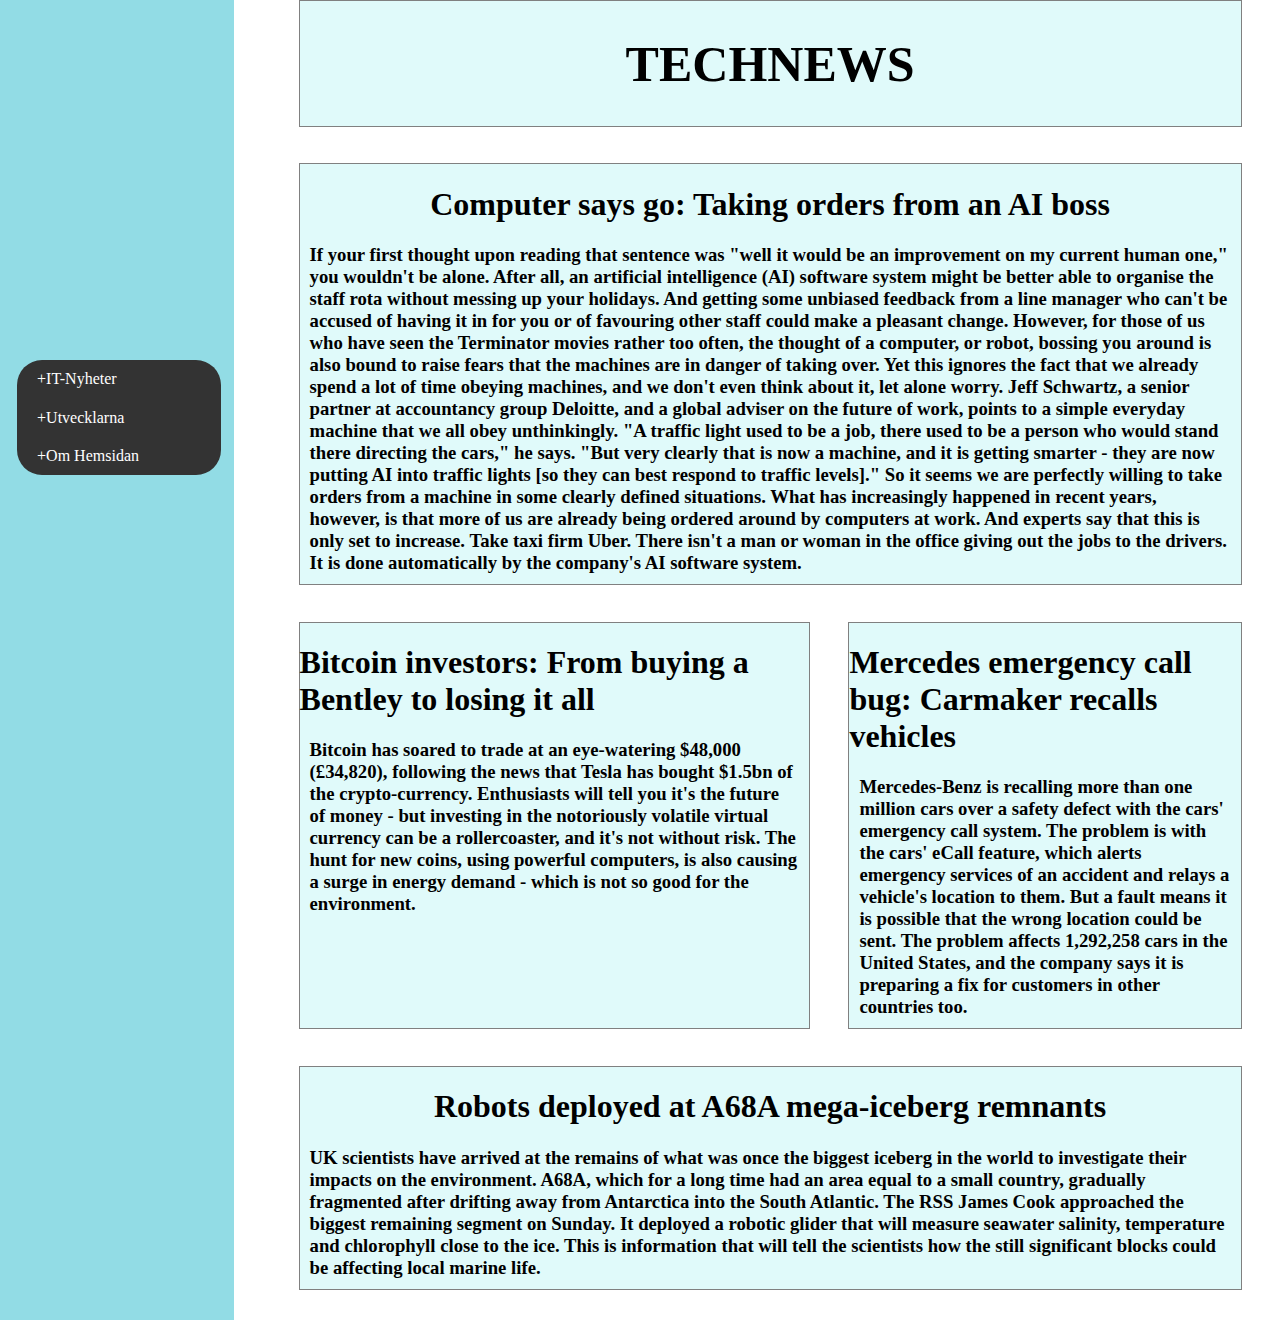
<file: technology.html>
<html lang="en">

<head>
    <meta charset="UTF-8">
    <meta name="viewport"
        content="width=device-width, user-scalable=no, initial-scale=1.0, maximum-scale=1.0, minimum-scale=1.0">
    <meta http-equiv="X-UA-Compatible" content="ie=edge">
    <link rel="stylesheet" href="assets/css/news/technology.css">
    <link rel="stylesheet" href="assets/css/menu/menu-bar.css">
    <title>TECHNEWS</title>
</head>

<body>
    <div class="container">
        <div class="menu">
            <nav>
                <a class="menu-choice" id="navTag1" href="#"
                    onclick="displayNavContents('contents-news', 'navTag1')">+IT-Nyheter</a>
                <ul id="contents-news">
                    <a class="menu-choice" href="finance.html">Finans</a>
                    <a class="menu-choice" href="games.html">Spel</a>
                    <a class="menu-choice" href="technology.html">Technologi</a>
                    <a class="menu-choice" href="jobs.html">Jobbannonser</a>
                </ul>
                <a class="menu-choice" id="navTag2" href="#"
                    onclick="displayNavContents('contents-developers', 'navTag2')">+Utvecklarna</a>
                <ul id="contents-developers">
                    <a class="menu-choice" target="_blank" href="DannyKalosPortfolio.html">Danny Kalos</a>
                    <a class="menu-choice" target="_blank" href="johanlind.html">Johan Lind</a>
                    <a class="menu-choice" target="_blank" href="stefanmichal.html">Stefan Michal</a>
                    <a class="menu-choice" target="_blank" href="tadevos.html">Tadevos Eliasyan</a>
                </ul>
                <a class="menu-choice" id="navTag3" href="#"
                    onclick="displayNavContents('contents-about', 'navTag3')">+Om Hemsidan</a>
                <ul id="contents-about">
                    <a class="menu-choice" href="#">Hur?</a>
                    <a class="menu-choice" href="#">Varför?</a>
                    <a class="menu-choice" href="#">Skolan</a>
                </ul>
            </nav>
        </div>
        <header class="header">
            <h1>TECHNEWS</h1>

        </header>
        <section class="article">
            <div>
                <h1>Computer says go: Taking orders from an AI boss</h1>
                <h3>If your first thought upon reading that sentence was "well it would be an improvement on my current
                    human one," you wouldn't be alone.

                    After all, an artificial intelligence (AI) software system might be better able to organise the
                    staff rota without messing up your holidays.

                    And getting some unbiased feedback from a line manager who can't be accused of having it in for you
                    or of favouring other staff could make a pleasant change.

                    However, for those of us who have seen the Terminator movies rather too often, the thought of a
                    computer, or robot, bossing you around is also bound to raise fears that the machines are in danger
                    of taking over.

                    Yet this ignores the fact that we already spend a lot of time obeying machines, and we don't even
                    think about it, let alone worry.

                    Jeff Schwartz, a senior partner at accountancy group Deloitte, and a global adviser on the future of
                    work, points to a simple everyday machine that we all obey unthinkingly.
                    "A traffic light used to be a job, there used to be a person who would stand there directing the
                    cars," he says. "But very clearly that is now a machine, and it is getting smarter - they are now
                    putting AI into traffic lights [so they can best respond to traffic levels]."

                    So it seems we are perfectly willing to take orders from a machine in some clearly defined
                    situations.

                    What has increasingly happened in recent years, however, is that more of us are already being
                    ordered around by computers at work. And experts say that this is only set to increase.

                    Take taxi firm Uber. There isn't a man or woman in the office giving out the jobs to the drivers. It
                    is done automatically by the company's AI software system.

                </h3>

            </div>
        </section>
        <section class="article1">
            <div>
                <h1>Bitcoin investors: From buying a Bentley to losing it all</h1>
                <h3>Bitcoin has soared to trade at an eye-watering $48,000 (£34,820), following the news that Tesla has
                    bought $1.5bn of the crypto-currency.

                    Enthusiasts will tell you it's the future of money - but investing in the notoriously volatile
                    virtual currency can be a rollercoaster, and it's not without risk. The hunt for new coins, using
                    powerful computers, is also causing a surge in energy demand - which is not so good for the
                    environment.</h3>
            </div>
        </section>
        <section class="article2">
            <div>
                <h1>Mercedes emergency call bug: Carmaker recalls vehicles</h1>
                <h3>
                    Mercedes-Benz is recalling more than one million cars over a safety defect with the cars' emergency
                    call system.

                    The problem is with the cars' eCall feature, which alerts emergency services of an accident and
                    relays a vehicle's location to them.

                    But a fault means it is possible that the wrong location could be sent.

                    The problem affects 1,292,258 cars in the United States, and the company says it is preparing a fix
                    for customers in other countries too.

                </h3>
            </div>
        </section>
        
        <section class="footer">
            <div>
                <h1>Robots deployed at A68A mega-iceberg remnants</h1>
                <h3>
                    UK scientists have arrived at the remains of what was once the biggest iceberg in the world to
                    investigate their impacts on the environment.

                    A68A, which for a long time had an area equal to a small country, gradually fragmented after
                    drifting away from Antarctica into the South Atlantic.

                    The RSS James Cook approached the biggest remaining segment on Sunday.

                    It deployed a robotic glider that will measure seawater salinity, temperature and chlorophyll close
                    to the ice.

                    This is information that will tell the scientists how the still significant blocks could be
                    affecting local marine life.
                </h3>
            </div>
        </section>

    </div>
</body>
<script src="assets/scripts/menu/menu-bar.js"></script>

</html>
</file>
<file: assets/css/landingpage/landing.css>
@font-face {
    font-family: Didot Regular;
    src: url("../../fonts/Didot-Regular.ttf");
}

.door {
    overflow: hidden;
}

.door-section {
    float: left;
    position: relative;
}

.door-section-left {
    transform: translateX(-15%);
}

.door-section-right {
    transform: translateX(15%);
}

.door-reveal {
    position: absolute;
    z-index: 1;
    margin: auto;
    left: 0;
    right: 0;
    top: 25%;
}

input[type=checkbox] {
    -moz-appearance:initial;
    position: absolute;
    cursor: pointer;
    margin: auto;
    height: 30%;
    width: 15%;
    left: 0;
    right: 0;
    top: -15%;
    bottom: 0;
    z-index: 100;
    opacity: 0;
}

input[type=checkbox]:checked ~ div.door-section-left {
    transform: translateX(0);
}


input[type=checkbox]:checked ~ div.door-section-right {
    transform: translateX(0);
}

input[type=checkbox]:not(:checked) {
    pointer-events: none;
}

.right-door {
    margin-top: 20%;
}

.left-door {
    margin-top: 20%;
    float: right;
}

.door-section {
    width: 50%;
    height: 100%;
    position: relative;
    z-index: 2;
    transition: all 2s ease-in-out;
}

.enter {
    color: black;
    text-align: center;
    font-size: 100px;
    text-decoration: none;
    font-family: "Didot-Regular", serif;
}

.enter a {
    z-index: 95;
    text-decoration: none;
}

@media only screen and (max-width: 1920px) {
    input[type=checkbox] {
        width: 12%;
        top: -15%;
    }

    .enter {
        margin-top: 5%;
    }

    .left-door {
        margin-top: 20%;
    }

    .right-door {
        margin-top: 20%;
    }
}

@media only screen and (max-width: 1700px) {
    input[type=checkbox] {
        width: 15%;
        top: -25%;
    }

    .door-section-left {
        transform: translateX(-20%);
    }

    .door-section-right {
        transform: translateX(20%);
    }

    .enter {
        margin-top: 5%;
    }

    .right-door {
        margin-top: 20%;
    }

    .left-door {
        margin-top: 20%;
    }
}

@media only screen and (max-width: 1400px) {
    .door-section-left {
        transform: translateX(-20%);
    }

    .door-section-right {
        transform: translateX(20%);
    }

    input[type=checkbox] {
        width: 25%;
        top: -25%;
    }

    .enter {
        margin-top: 5%;
    }

    .right-door {
        margin-top: 20%;
    }

    .left-door {
        margin-top: 20%;
    }
}

@media only screen and (max-width: 1100px) {

    input[type=checkbox] {
        width: 30%;
        top: -30%;
    }

    .door-section-left {
        transform: translateX(-25%);
    }

    .door-section-right {
        transform: translateX(25%);
    }

    .right-door {
        margin-top: 20%;
    }

    .left-door {
        margin-top: 20%;
    }
}

@media only screen and (max-width: 900px) {

    input[type=checkbox] {
        width: 30%;
        top: -35%;
    }

    .door-section-left {
        transform: translateX(-30%);
    }

    .door-section-right {
        transform: translateX(30%);
    }

    .enter {
        margin-top: 0;
    }

    .right-door {
        margin-top: 20%;
    }

    .left-door {
        margin-top: 20%;
    }
}

@media only screen and (max-width: 800px) {
    .door-section-left {
        transform: translateX(-35%);
    }

    .door-section-right {
        transform: translateX(35%);
    }

    input[type=checkbox] {
        width: 45%;
    }

    .left-door {
        margin-top: 20%;
    }

    .right-door {
        margin-top: 20%;
    }
}

@media only screen and (max-width: 650px) {
    .door-section-left {
        transform: translateX(-40%);
    }

    .door-section-right {
        transform: translateX(40%);
    }
    input[type=checkbox] {
        width: 45%;
        top: -40%
    }

    .enter {
        font-size: 60px;
    }

    .left-door {
        margin-top: 20%;
    }

    .right-door {
        margin-top: 20%;
    }

}
</file>
<file: assets/css/portfolio/dannykalosportfolio.css>
* {
    box-sizing: border-box;
    scroll-behavior: smooth;
}
.container {
    position:fixed;
    padding:0;
    margin:0;
    top:0;
    left:0;
    width: 100%;
    height: 100%; 
    background:rgba(91, 109, 126, 0.404);
    overflow: auto;
    display: grid;
    grid-template-columns: repeat(3, 1fr);
    grid-template-rows: repeat(3, 1fr);
    grid-template-areas: 
        ". image contactinfo"
        "menu text text"
        "menu text text";
}
form{
    margin-top: 100%;
    padding-bottom: 30px;
}
img, .contactinfo{
    max-width:100%;
    height:auto;
    max-height:100%;
}
img{
    grid-area: image;
    min-width: 240px;
    min-height: 180px;
}
.contactinfo{
    grid-area: contactinfo;
    margin: auto;
    margin-left: 0;
}

.text{
    margin-top: 3%;
    margin-right: 30%;
    grid-area: text;
}

nav{
    grid-area: menu;
    height: 100%;
    width: 100%;
}

nav ul{
    float: none;
    margin-right: 20px;
}

nav ul li{
    line-height: 55px;
    margin: 0 5px;
}
nav ul li a{
    color: black;
    font-size: 20px;
    padding: 7px 13px;
    border-radius: 3px;
}
a.active,a:hover{
    background: dodgerblue;
    transition: .5s;
}

#mobileIconTag, .text-section2, .text-section3, 
.text-section4, .text-section5, 
.text-section6, .text-section7{
    display: none;
}


@media only screen and (max-width: 960px){
    .container{
    grid-template-columns: repeat(3, 1fr);
    grid-template-rows: repeat(3, 1fr);
    grid-template-areas: 
        "image contactinfo contactinfo"
        "menu text text"
        "menu text text";
    }
    img{
        margin-top: 10%;
    }
}

@media only screen and (max-width: 670px){
    .container{
    grid-template-columns: 1fr;
    grid-template-rows: auto;
    grid-template-areas: 
        "image"
        "contactinfo"
        "menu"
        "text";
    }

    img, nav,
    .contactinfo{
        margin: auto;
        display: flex;
        justify-content: center;
        align-items: center;
    }

    img, .contactinfo, 
    .text, form{
        margin-left: auto;
        margin-right: auto;
    }

    nav{
        padding-left: 7%;
    }

    .contactinfo{
        gap: 30%;
    }

    .text{
        margin-top: auto;
        margin-bottom: auto;
        margin-left: 5px;
    }

    #phoneIcon, #mobileNumber, #emailAddress,
    #location, #linkedinProfile{
        display: none;
    }

    #mobileIconTag{
        display: inline-block;
    }

}
</file>
<file: assets/css/news/finance-grid.css>
* {
    box-sizing: border-box;
    scroll-behavior: smooth;
}

@font-face {
    font-family: Didot;
    src: url(../../fonts/Didot-Regular.ttf);
}

@font-face {
    font-family: Liberation-Mono;
    src: url(../../fonts/LiberationMono-Regular.ttf);
}

body {
    background-color: #92DCE5;
    color: white;
}

body h1 {
    font-family: Ditot;
    size: 40px;
}

body p {
    size: 12px;
    font-family: Liberation-Mono;
}

header,
section,
aside,
footer {
    border: 1px solid grey;
    min-height: 100px;
}

#maingrid {
    display: grid;
    grid-template-columns: repeat(4, 1fr);
    grid-template-rows: repeat(4, auto);
    grid-template-areas: "menu header header header" "menu bigbox bigbox smallbox" "menu bigbox bigbox smallbox" "menu bigbox bigbox smallbox";
    gap: 2%;
}

.bigbox {
    background-color: #312d2d;
    border-radius: 25px;
    display: flex;
    grid-area: bigbox;
}

.box-content {
    padding: 10px;
    min-height: 100%;
}

.box-content p {
    word-break: break-all;
}

.smallbox {
    background-color: #333333;
    border-radius: 25px;
    display: flex;
    grid-area: smallbox;
}

.headbox {
    border-radius: 25px;
    display: flex;
    grid-area: header;
    padding-left: 20px;
    background-color: #333333;
}

@media screen and (max-width: 960px) {
    #maingrid {
        display: grid;
        grid-template-columns: repeat(2, 1fr);
        grid-template-rows: repeat(4, auto);
        grid-template-areas: "header header" "menu menu" "bigbox bigbox" "smallbox smallbox";
        gap: 2%;
    }
    .navbox {
        display: flex;
        grid-area: nav;
        position: relative;
        top: 0%;
    }
    .navmenu {
        grid-area: "menu";
        background-color: #333333;
        border-radius: 25px;
        padding: 10px;
    }
    #navTag1 {
        grid-area: navTag1;
    }
    #navTag2 {
        grid-area: navTag2;
    }
    #navTag3 {
        grid-area: navTag3;
    }
    #contents-news {
        grid-area: contents-news;
    }
    #contents-developers {
        grid-area: contents-developers;
    }
    #contents-about {
        grid-area: contents-about;
    }
}
</file>
<file: assets/css/menu/menu-bar.css>
.menu {
    grid-area: menu;
    background-color: #92DCE5;
    display: flex;
    height: 100%;
    width: 90%;
    align-items: start;
}

nav {
    top: 40%;
    width: 16%;
    font-size: 16px;
    position: fixed;
    margin-left: 1.3%;
    text-align: left;
    background-color: #333333;
    border-radius: 25px;
}

.menu-choice {
    display: inline-block;
    padding: 5% 30% 5% 10%;
    color: white;
    word-break: keep-all;
    text-decoration: none;
    text-align: left;
}

.menu-choice:hover {
    text-decoration: underline;
}

ul {
    display: none;
    margin-top: 0;
    margin-bottom: 0;
    word-break: keep-all;
}

ul a {
    padding: 0 30% 5% 20%;
    word-break: keep-all;
    margin-left: auto;
    margin-right: auto;
    display: flex;
}

@media only screen and (max-width: 1440px) and (min-width: 960px) {
    .menu-choice {
        padding: 5% 20% 5% 10% !important;
        text-align: left;
    }
    nav {
        text-align: left;
        font-size: 16px;
    }
}

@media only screen and (max-width: 960px) {
    .menu {
        padding-top: 0;
        background-color: white;
        width: 100%;
    }

    nav {
        position: relative;
        display: grid;
        justify-items: center;
        width: 100%;
        top: 0;
        font-size: 16px;
        margin-left: 0;
        margin-right: 0;
        grid-template-columns: repeat(3, 1fr);
        grid-template-rows: 1fr;
        grid-template-areas:
            "navTag1 navTag2 navTag3"
            "contents-news contents-developers contents-about";
        text-align: left;
        background-color: #92DCE5;
        border-radius: 0;
        word-break: keep-all;
    }

    #navTag1{
        grid-area: navTag1;
    }
    #navTag2{
        grid-area: navTag2;
    }
    #navTag3{
        grid-area: navTag3;
    }

    #contents-news{
        grid-area: contents-news;
    }

    #contents-developers{
        grid-area: contents-developers;
    }

    #contents-about{
        grid-area: contents-about;
    }

    nav a {
        display: inline-block;
        margin: 5%;
        padding: 0;
        color: #333333;
        font-size: 30px;
        font-weight: bold;
        word-break: keep-all;

    }

    ul {
        display: none;
        margin-top: 0;
        left: 20%;
        margin-bottom: 0;
        padding-inline-start: 0;
        padding-top: 15px;
    }

    ul a {
        display: table;
        top: 0;
        margin-left: 24%;
        margin-top: 0;
        padding: 0 70px 0 0;
        font-size: 16px;
    }

    .menu-choice{
        color: #333333;
        top: 0;
        margin-top: 0;
        padding: 0 60px 0 0;
        font-size: 18px;
    }
}

@media only screen and (max-width: 670px) {
    nav a {
        margin: 0;
        font-size: 16px;
        font-weight: bold;
    }


    ul {
        display: none;
        padding-left: 25px;
        padding-top: 15px;
    }

    ul a {
        margin: 0 3px 2px 3px;
        padding-right: 40px;
        font-size: 15px;
    }

    .menu-choice{
        color: #333333;
        top: 0;
        margin: 0 3px 2px 3px;
        font-size: 16px;
        padding: 10px 60px 0 10%;
    }
}

@media screen and (max-width: 500px) {
    .menu-choice {
        padding: 0 9px 0 9px;
    }
}
</file>
<file: assets/css/news/games.css>
* {
    box-sizing: border-box;
    scroll-behavior: smooth;
}

@font-face {
    font-family: Liberation-Mono;
    src: url("../../fonts/LiberationMono-Regular.ttf");
}

@font-face {
    font-family: Didot;
    src: url("../../fonts/Didot-Regular.ttf");
}

body {
    background: #fafafa;
    padding: 0;
    margin: 0;
}

header,
section,
aside,
footer {
    font-family: Liberation-Mono, serif;
    hyphens: auto;
    font-size: 15px;
}

.borders {
    border: 4px solid transparent;
    border-radius: 15px;
    background-origin: border-box;
    background-clip: content-box, border-box;
}

.border-animation {
    position: relative;
    width: 100%;
    background-image: linear-gradient(0deg, #ffffff, #ffffff);
    box-shadow: 1px 5px 15px rgb(0, 0, 0);
}

.border-animation:before,
.border-animation:after {
    content: "";
    position: absolute;
    top: -5px;
    left: -5px;
    width: calc(100% + 10px);
    height: calc(100% + 10px);
    background: linear-gradient(to right, #2980b9, #6dd5fa, #92DCE5, #2980b9);
    background-size: 400%;
    z-index: -1;
    animation: animate 20s linear infinite;
    border-radius: 15px;
}

@keyframes animate {
    0% {
        background-position: 0 0;
    }
    50% {
        background-position: 300% 0;
    }
    100% {
        background-position: 0 0;
    }
}

.border-animation:after {
    filter: blur(20%);
}

.add-border-animation-color {
    background: linear-gradient(to right, #2980b9, #6dd5fa, #92DCE5, #2980b9);
    background-size: 400%;
    z-index: 1;
    animation: animate 20s linear infinite;
    border-radius: 15px;
}

#container {
    margin: 0 auto;
    width: 100%;
    display: grid;

    grid-template-columns: .76fr 1fr 1fr .5fr .1fr;
    grid-template-rows: auto auto 2fr .5fr .2fr;
    grid-template-areas:
			"menu header header header ."
            "menu big-article big-article sidebar ."
			"menu article1 article2 article2 ."
            "menu footer footer footer ."
            "menu . . . .";
    gap: 2%;
}

.header {
    grid-area: header;
}

.article1 {
    grid-area: article1;
}

.article2 {
    grid-area: article2;
}

.sidebar {
    grid-area: sidebar;
}

.big-article {
    grid-area: big-article;
}

.footer {
    grid-area: footer;
    width: auto;
    height: auto;
}

.header img {
    display: block;
    margin-left: auto;
    margin-right: auto;
    width: 100%;
    border-radius: 10px;
}

.inner-grid-big {
    display: grid;
    grid-template-columns: 1fr 1fr;
    grid-gap: 2%;
}

.inner-grid-big img {
    object-fit: cover;
    width: 100%;
    max-height: 90%;
    border-bottom: 4px solid transparent;
    border-right: 0;
    border-left: 0;
    border-top: 0;
    border-radius: 10px 10px 0 0;
}

.inner-grid-big p {
    padding: 25px;
}

.inner-grid-big b {
    font-size: 20px;
}

.inner-grid-small {
    display: grid;
    grid-template-columns: 1fr 1fr;
    grid-template-rows: 1fr auto;
    grid-template-areas:
            "p-text-first small-article-img"
            "p-text-second p-text-second";
    grid-gap: 2%;
}

.article1 img {
    object-fit: cover;
    width: 100%;
    max-height: 100%;
    border-top: 0;
    border-right: 0;
    border-radius: 0 10px 0 0;
}

.inner-grid-small p {
    padding: 25px;
}

.p-text-first {
    grid-area: p-text-first;
    margin-top: 3px;
    margin-left: 3px;
}

.p-text-first b {
    font-size: 16px;
}

.add-margin-top {
    margin-top: -60px;
}

.p-text-second {
    grid-area: p-text-second;
}

.small-article-img {
    grid-area: small-article-img;
}

.inner-grid-small-cover {
    grid-template-columns: 1fr;
    grid-template-rows: 1fr 1fr;
    grid-template-areas:
            "small-article-img-cover"
            "p-text-big";
}

.inner-grid-small-cover p {
    padding: 25px;
}

.article2 img {
    object-fit: cover;
    width: 100%;
    max-height: 100%;
    border-bottom: 4px solid transparent;
    border-left: 0;
    border-top: 0;
    border-right: 0;
    border-radius: 10px 10px 0 0;
}

.small-article-img-cover {
    grid-area: small-article-img-cover;
}

.p-text-big {
    grid-area: p-text-big;
}

.p-text-big b {
    font-size: 16px;
}


aside {
    grid-template-columns: 1fr;
    grid-template-rows: 1fr 1fr 1fr 1fr 1fr 1fr;
    grid-template-areas:
            "first-content"
            "second-content"
            "third-content"
            "fourth-content"
            "fifth-content"
            "sixth-content";
}

.padding-to-sidebar {
    padding-left: 25px;
    padding-right: 20px;
}

.first-content {
    grid-area: first-content;
}

.ad-animation {
    display: flex;
    justify-content: center;
    position: relative;
    font-size: 3em;
    font-family: Liberation-Mono, serif;
    color: #2b2e3c;
    -webkit-text-stroke: 0.3vw #383d52;
    text-transform: uppercase;
}

.ad-animation:before {
    content: attr(data-text);
    display: flex;
    position: absolute;
    justify-content: center;
    height: 100%;
    color: #92DCE5;
    -webkit-text-stroke: 0 #383d52;
    overflow: hidden;
    animation: animated 6s linear infinite;
}

@keyframes animated {
    0%, 10%, 100% {
        width: 0;
    }
    70%, 90% {
        width: 100%;
    }

}

.first-content-img {
    border-radius: 0 0 0 0;
    border-top: 4px solid transparent;
    border-bottom: 4px solid transparent;
    border-left: 0;
    border-right: 0;

    object-fit: cover;
    width: 100%;
    max-height: 100%;
}

.second-content {
    grid-area: second-content;
}

.middle-content-img {
    border-radius: 0 0 0 0;
    border-top: 4px solid transparent;
    border-bottom: 4px solid transparent;
    border-left: 0;
    border-right: 0;

    object-fit: cover;
    width: 100%;
    height: 135px;
}

.third-content {
    grid-area: third-content;
}

.fourth-content {
    grid-area: fourth-content;
}

.fifth-content {
    grid-area: fifth-content;
    display: none;
}

.fifth-content-img {
    display: none;
    border-radius: 0 0 0 0;
    border-top: 4px solid transparent;
    border-bottom: 4px solid transparent;
    border-left: 0;
    border-right: 0;

    object-fit: cover;
    width: 100%;
    max-height: 50%;
}

.sixth-content {
    grid-area: sixth-content;
    display: none;
}

.sixth-content-img {
    display: none;
    border-radius: 0 0 0 0;
    border-top: 4px solid transparent;
    border-bottom: 4px solid transparent;
    border-left: 0;
    border-right: 0;

    object-fit: cover;
    width: 100%;
}

.stretched-gif {
    grid-template-columns: 1fr 1fr;
    grid-template-areas: "area-1 area-2";
    display: inline-block;
    border-radius: 10px;
    width: 50%;
    height: 100%;
}

.area-1 {
    grid-area: area-1;
    border-top-right-radius: 0;
    border-bottom-right-radius: 0;
}

.area-2 {
    grid-area: area-2;
    border-top-left-radius: 0;
    border-bottom-left-radius: 0;
}

.desktop-p {
    padding: 20px;
}

.pagination-wrapper {
    grid-area: pagination-area;
}

.pagination {
    position: relative;
    display: flex;
    justify-content: center;
}

.pagination span {
    display: inline-block;
    position: relative;
    width: 20px;
    height: 20px;
    border-radius: 50%;
}

.pagination span.active {
    border: 3px solid #92DCE5;
}

.pagination span:before {
    content: "";
    position: absolute;
    top: 3px;
    left: 3px;
    right: 3px;
    bottom: 3px;
    background: #000000;
    border-radius: 50%;
}

@media only screen and (min-width: 1920px) {
    .inner-grid-big {
        display: grid;
        grid-template-columns: 1fr;
        grid-template-rows: 1fr;
        grid-template-areas:
                    "desktop-media";
        grid-gap: 0;
    }

    .pagination-wrapper {
        height: 40px;
    }
}

@media only screen and (max-width: 1920px) {
    #container {
        grid-template-columns: 1.1fr 1fr 1fr 1fr .5fr .1fr;
        grid-template-rows: auto auto auto auto auto auto;
        grid-template-areas:
          "menu header header header header ."
          "menu big-article big-article big-article big-article ."
          "menu article1 article1 sidebar sidebar ."
          "menu article2 article2 sidebar sidebar ."
          "menu footer footer footer footer ."
          "menu . . . . .";
    }

    .inner-grid-big {
        display: grid;
        grid-template-columns: 1fr;
        grid-template-rows: 1fr .05fr;
        grid-template-areas:
                    "desktop-media"
                    "pagination-wrapper";
        grid-gap: 0;
    }

    .fifth-content-img {
        display: grid;
        height: 180px;
    }

    .fifth-content {
        display: grid;
    }

    .desktop-media {
        grid-area: desktop-media;
    }

    .inner-grid-big img {
        height: 60%;
        border-radius: 10px 10px 0 0;
        border-right: 0;
        border-bottom: 4px solid transparent;
    }

    .desktop-p {
        grid-area: desktop-p;
    }

    .inner-grid-small {
        display: grid;
        grid-template-columns: .7fr 1fr;
        grid-template-rows: 1fr auto;
        grid-template-areas:
                "p-text-first small-article-img"
                "p-text-second p-text-second";

        grid-gap: 0;
    }

    .article1 img {
        border-left: 4px solid transparent;
        border-top-left-radius: 0;
    }

    .middle-content-img {
        height: 150px;
    }

    .first-content-img {
        height: 150px;
    }
}

@media screen and (max-width: 1440px) {
    #container {
        margin: 0 auto;
        width: 100%;
        display: grid;

        grid-template-columns: 1.3fr 3fr 1fr .1fr;
        grid-template-rows: auto 1fr .5fr .5fr .2fr;
        grid-template-areas:
			"menu header header ."
            "menu big-article sidebar ."
			"menu article1 sidebar ."
            "menu article2 article2 ."
            "menu footer footer ."
            "menu . . .";
        gap: 2%;
    }

    .inner-grid-big {
        grid-template-columns: 1fr;
        grid-template-rows: 1fr .13fr;
        grid-template-areas:
                "desktop-media"
                "pagination-wrapper";
    }

    .fifth-content {
        display: grid;
    }

    .fifth-content-img {
        display: grid;
        height: 160px;
    }

    .sixth-content {
        display: grid;
    }

    .sixth-content-img {
        display: grid;
    }

    .inner-grid-small {
        display: grid;
        grid-template-columns: 2fr 1fr;
        grid-template-rows: 1fr;
        grid-template-areas:
                "small-article-img p-text-first"
                "p-text-second p-text-second";
        grid-gap: 0;
    }

    .article1 img {
        height: 100%;
        border-left: 0;
        border-right: 4px solid transparent;
        border-top-right-radius: 0;
        border-top-left-radius: 10px;
    }

    .add-margin-top {
        margin-top: 0;
    }

    .inner-grid-small p {
        margin-top: 0;
    }

    .padding-to-sidebar {
        padding-left: 20px;
        padding-right: 15px;
    }

    .ad-animation {
        font-size: 2em;
    }

    .middle-content-img {
        height: 150px;
    }
}

@media screen and (max-width: 960px) {
    #container {
        margin: 0 auto;
        display: grid;
        grid-template-columns: 2fr 1fr .1fr;
        grid-template-rows: 0fr .1fr 1fr .5fr .5fr .1fr;
        grid-template-areas:
            "menu menu menu"
            "header header header"
            "big-article big-article sidebar"
            "article1 article1 sidebar"
            "article2 article2 article2"
            "footer footer footer";
    }

    .article1 img {
        height: 70%;
    }

    .inner-grid-small .p-text-first {
        margin-top: 0;
    }

    .inner-grid-small p {
        margin-top: -10%;
    }

    .stretched-gif {
        grid-template-columns: 1fr;
        grid-template-areas: "area-1";
        width: 100%;
        height: 100%;
        border-radius: 0;
    }

    .area-2 {
        display: none;
    }

    .area-1 {
        border-radius: 10px;
    }

    .middle-content-img {
        height: 135px;
    }

    .fifth-content-img {
        height: 135px;
    }

    .ad-animation {
        font-size: 1.5em;
    }
}

@media screen and (max-width: 768px) {
    #container {
        margin: 0 auto;
        display: grid;
        grid-template-columns: 1fr;
        grid-template-rows: auto auto auto auto auto auto auto;
        grid-template-areas:
            "menu menu"
            "header header"
            "big-article big-article"
            "article1 article1"
            "article2 article2"
            "sidebar sidebar"
            "footer footer";
    }

    .first-content-img {
        height: 300px;
    }

    .middle-content-img {
        height: 300px;
    }

    .fifth-content-img {
        height: 300px;
    }

    .sixth-content-img {
        height: 300px;
    }

    .ad-animation {
        font-size: 5em;
    }
}

@media screen and (max-width: 500px) {
    .inner-grid-big {
        display: grid;
        grid-template-columns: 1fr;
        grid-template-rows: 1fr .4fr;
        grid-template-areas: "desktop-media";
    }
}
</file>
<file: assets/css/portfolio/johanlind.css>
* {
    scroll-behavior: smooth !important;
}

@font-face {
    font-family: Unicorn;
    src: url("../../fonts/GoodUnicornTTF.ttf");
}

@keyframes UnicornHover {
    0%,
    100% {
        transform: translateY(0);
    }
    50% {
        transform: translateY(-15px);
    }
}

@keyframes CloudHover {
    0%,
    100% {
        transform: translateY(0);
    }
    50% {
        transform: translateY(-8px);
    }
}

body {
    background-color: #B0E0EC;
    background-size: cover;
    background-repeat: no-repeat;
    font-family: Unicorn;
    color: rgb(77, 77, 77);
}

p {
    color: rgb(77, 77, 77);
    size: 20px;
    align-self: center;
}

h5 {
    color: black;
    size: 24px;
    align-self: center;
}

#maingrid {
    display: grid;
    grid-template-columns: repeat(1, 1fr);
    grid-template-rows: repeat(7, auto);
    grid-template-areas: "topimage" "quote" "contact" "stack" "workexperience" "workexperience" "education" "bottomimage";
    gap: 2%;
    align-self: center;
    justify-items: center;
}

.topimage {
    display: flex;
    grid-area: topimage;
    align-self: center;
    max-height: 200px;
    max-width: 200px;
}

.bottomimage {
    display: flexbox;
    grid-area: bottomimage;
    align-self: center;
    max-width: 200px;
}

.quote {
    display: flexbox;
    grid-area: quote;
    max-width: 400px;
    align-self: center;
}

.contact {
    display: flexbox;
    grid-area: contact;
    align-self: center;
}

.workexperience {
    display: flexbox;
    grid-area: workexperience;
    align-self: center;
}

.education {
    display: flexbox;
    grid-area: education;
    align-self: center;
}

.stack {
    display: flexbox;
    grid-area: stack;
    align-self: center;
}

.navbar {
    position: fixed;
    top: 0px;
    width: 100%;
    z-index: 999;
}

.navbar p {
    text-align: end;
    font-size: 20px;
    padding-right: 10px;
}

.navbar a {
    float: left;
    display: block;
    color: rgb(77, 77, 77);
    text-align: center;
    font-size: 20px;
    padding: 25px;
    text-decoration: none;
    scroll-behavior: smooth;
}

.navbar a:hover {
    background-image: url("../../images/johancv/cloud-menu-choice.png");
    background-repeat: no-repeat;
    background-size: contain;
    color: black;
}

.flex-container {
    display: flex;
    align-self: center;
    align-items: center;
    flex-direction: column;
    font-size: 16px;
    margin-right: 5%;
    margin-left: 5%;
    margin-top: 2%;
    margin-bottom: 2%;
    padding: 20px;
    font-size: 20px;
}

.quote-text {
    color: white !important;
    text-align: center;
    font-size: 24px;
}

.flex-container-picture-top {
    align-self: center;
}

.flex-container-picture-top img {
    margin-top: 60px;
    align-self: center;
    max-height: 100%;
    max-width: 100%;
    animation: UnicornHover 5s linear infinite;
    position: sticky;
}

.flex-container-headline-border {
    width: 200px;
    height: 50px;
    background-image: url("../../images/johancv/headline-bg.jpg");
    align-self: center;
    background-repeat: no-repeat;
}

.flex-container-row-could {
    width: fit-content;
    flex-direction: column;
    display: flex;
    background-image: url("../../images/johancv/bg-cloud.png");
    background-size: 100% 100%;
    background-repeat: no-repeat;
    margin-top: 50px;
    padding-top: 175px;
    padding-bottom: 100px;
    padding-left: 80px;
    padding-right: 80px;
    animation: CloudHover 7s linear infinite;
    position: sticky;
}

.flex-container-row {
    width: 85%;
    flex-direction: row;
    display: flex;
    align-self: center;
    align-items: left;
}

.flex-container-headline {
    width: 85%;
    align-self: center;
    text-align: center;
    font-size: 30px;
}

.flex-container-text {
    text-align: left;
    padding: 1rem;
    height: 100%;
    width: 85%;
}

.flex-container-right {
    align-self: flex-end;
    max-width: 100px;
}

.flex-container-right img {
    max-width: 100%;
    min-width: 25%;
    max-height: 200px;
    align-self: flex-end;
    padding-bottom: 50px;
}

.flex-container-picture {
    max-height: 200px;
    max-width: 150px;
    padding: 1rem;
    flex-wrap: wrap;
    align-self: center;
}

.flex-container-picture img {
    max-width: 100%;
    max-height: 100%;
    align-self: flex-end;
}

.flex-container-left-inline-small {
    background-color: white;
    padding: 1rem;
    max-width: 10%;
    height: 100%;
    margin: 1rem;
}

.flex-container-left-inline-small img {
    max-width: 100%;
    max-height: 100%;
    align-self: center;
}

.flex-container-text h1 {
    text-align: left;
    font-size: 24px;
}

.flex-container-text h2 {
    text-align: left;
    font-size: 22px;
}

.flex-container-text p {
    text-align: left;
    font-size: 20px;
}

@media screen and (max-width: 960px) {
    #maingrid {
        display: grid;
        grid-template-columns: repeat(1, 1fr);
        grid-template-rows: repeat(8, auto);
        grid-template-areas: "topimage" "quote" "workexperience" "workexperience" "contact" "education" "stack" "bottomimage";
        gap: 2%;
        align-self: center;
        align-content: center;
        align-items: center;
    }
}
</file>
<file: assets/css/news/technology.css>
* {
    box-sizing: border-box;
    scroll-behavior: smooth;
}

body {
    padding: 0;
    margin: 0;
}

header,
section,
aside,
footer {
    border: 1px solid grey;
}

.container {
    margin: 0 auto;
    width: 100%;
    display: grid;


    grid-template-columns: 1.1fr 1fr 1fr 1fr 0.5fr;
    grid-template-rows: auto ;
    grid-template-areas:
            "menu header header header header ."
            "menu big-article big-article big-article big-article ."
			"menu article1 article1 article2 article2 ."
            "menu footer footer footer footer .";
    gap: 3%;
}

.header {
    grid-area: header;
    background-color: rgb(224, 250, 250);
    justify-content: center;
}

.article1 {
    grid-area: article1;
    background-color: rgb(224, 250, 250);
}

.article2 {
    grid-area: article2;
    background-color: rgb(224, 250, 250);
    
}
.article2 h1{
    font-size: xx-large;
    display: flex;
    justify-content: center;
}
.article2 h3{
    margin: 0 10px 10px 10px;
}

.article {
    grid-area: big-article;
    background-color: rgb(224, 250, 250);
}
.article1 h1{
    font-size: xx-large;
    display: flex;
    justify-content: center;
    
}
.article1 h3{
    margin: 0 10px 10px 10px;
}
.article h1{
    font-size: xx-large;
    display: flex;
    justify-content: center;
}
.article h3{
    margin: 0 10px 10px 10px;
}

.footer {
    grid-area: footer;
    width: auto;
    height: auto;
    background-color: rgb(224, 250, 250);
    margin-bottom: 30px;
}
.footer h1{
    font-size: xx-large;
    display: flex;
    justify-content: center;
}
.footer h3{
    margin: 0 10px 10px 10px;
}

.header h1 {
    font-size: 50px;
    display: flex;
    justify-content: center; 

}


@media only screen and (max-width: 960px) {
    .container {
        grid-template-columns: 1fr 1fr 1fr 1fr;
        grid-template-rows: auto ;
        grid-template-areas:
                "menu menu menu menu"
                "header header header header"
                "big-article big-article big-article big-article"
                "article1 article1 article2 article2"
                "footer footer footer footer";
        gap: 3%;
    }
    body {
        display: grid;
        grid-template-areas:
            "menu"
            "intro"
            "announcements";
    }
    .header {
        display: flex;
        justify-content: center;
    }
    .header h1{
        font-size: x-large;
    }

    
}
@media only screen and (max-width: 480px) {
    .container {
        grid-template-columns: 1fr 1fr;
        grid-template-rows: auto ;
        grid-template-areas:
                "menu menu"
                "header header"
                "big-article big-article"
                "article1 article1"
                "article2 article2"
                "footer footer";
        gap: 3%;
    }
  
}
</file>
